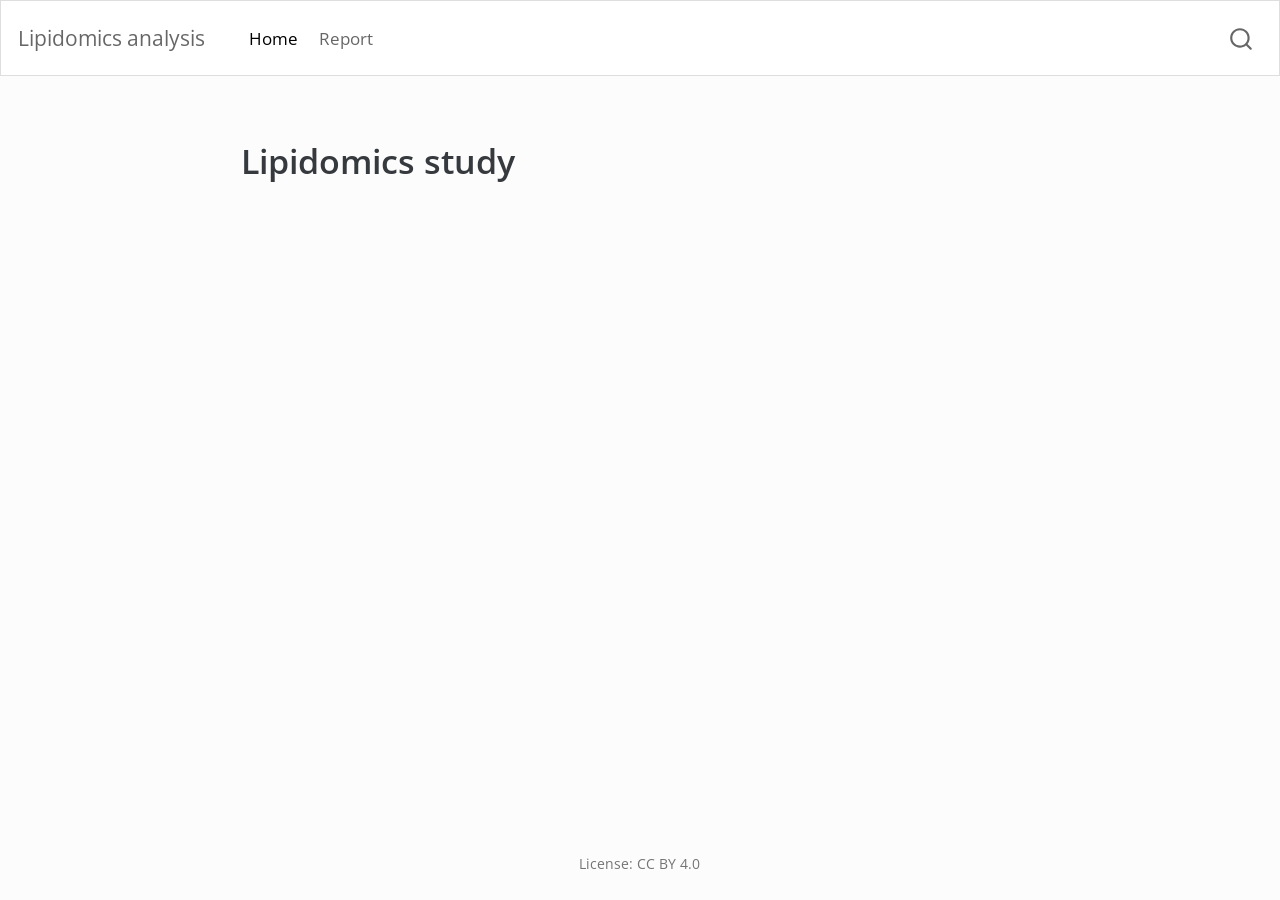
<file: index.html>
<!DOCTYPE html>
<html xmlns="http://www.w3.org/1999/xhtml" lang="en" xml:lang="en"><head>

<meta charset="utf-8">
<meta name="generator" content="quarto-1.3.450">

<meta name="viewport" content="width=device-width, initial-scale=1.0, user-scalable=yes">


<title>Lipidomics analysis</title>
<style>
code{white-space: pre-wrap;}
span.smallcaps{font-variant: small-caps;}
div.columns{display: flex; gap: min(4vw, 1.5em);}
div.column{flex: auto; overflow-x: auto;}
div.hanging-indent{margin-left: 1.5em; text-indent: -1.5em;}
ul.task-list{list-style: none;}
ul.task-list li input[type="checkbox"] {
  width: 0.8em;
  margin: 0 0.8em 0.2em -1em; /* quarto-specific, see https://github.com/quarto-dev/quarto-cli/issues/4556 */ 
  vertical-align: middle;
}
</style>


<script src="site_libs/quarto-nav/quarto-nav.js"></script>
<script src="site_libs/quarto-nav/headroom.min.js"></script>
<script src="site_libs/clipboard/clipboard.min.js"></script>
<script src="site_libs/quarto-search/autocomplete.umd.js"></script>
<script src="site_libs/quarto-search/fuse.min.js"></script>
<script src="site_libs/quarto-search/quarto-search.js"></script>
<meta name="quarto:offset" content="./">
<script src="site_libs/quarto-html/quarto.js"></script>
<script src="site_libs/quarto-html/popper.min.js"></script>
<script src="site_libs/quarto-html/tippy.umd.min.js"></script>
<script src="site_libs/quarto-html/anchor.min.js"></script>
<link href="site_libs/quarto-html/tippy.css" rel="stylesheet">
<link href="site_libs/quarto-html/quarto-syntax-highlighting.css" rel="stylesheet" id="quarto-text-highlighting-styles">
<script src="site_libs/bootstrap/bootstrap.min.js"></script>
<link href="site_libs/bootstrap/bootstrap-icons.css" rel="stylesheet">
<link href="site_libs/bootstrap/bootstrap.min.css" rel="stylesheet" id="quarto-bootstrap" data-mode="light">
<script id="quarto-search-options" type="application/json">{
  "location": "navbar",
  "copy-button": false,
  "collapse-after": 3,
  "panel-placement": "end",
  "type": "overlay",
  "limit": 20,
  "language": {
    "search-no-results-text": "No results",
    "search-matching-documents-text": "matching documents",
    "search-copy-link-title": "Copy link to search",
    "search-hide-matches-text": "Hide additional matches",
    "search-more-match-text": "more match in this document",
    "search-more-matches-text": "more matches in this document",
    "search-clear-button-title": "Clear",
    "search-detached-cancel-button-title": "Cancel",
    "search-submit-button-title": "Submit",
    "search-label": "Search"
  }
}</script>


</head>

<body class="nav-fixed fullcontent">

<div id="quarto-search-results"></div>
  <header id="quarto-header" class="headroom fixed-top">
    <nav class="navbar navbar-expand-lg navbar-dark ">
      <div class="navbar-container container-fluid">
      <div class="navbar-brand-container">
    <a class="navbar-brand" href="./index.html">
    <span class="navbar-title">Lipidomics analysis</span>
    </a>
  </div>
            <div id="quarto-search" class="" title="Search"></div>
          <button class="navbar-toggler" type="button" data-bs-toggle="collapse" data-bs-target="#navbarCollapse" aria-controls="navbarCollapse" aria-expanded="false" aria-label="Toggle navigation" onclick="if (window.quartoToggleHeadroom) { window.quartoToggleHeadroom(); }">
  <span class="navbar-toggler-icon"></span>
</button>
          <div class="collapse navbar-collapse" id="navbarCollapse">
            <ul class="navbar-nav navbar-nav-scroll me-auto">
  <li class="nav-item">
    <a class="nav-link active" href="./index.html" rel="" target="" aria-current="page">
 <span class="menu-text">Home</span></a>
  </li>  
  <li class="nav-item">
    <a class="nav-link" href="./doc/learning.html" rel="" target="">
 <span class="menu-text">Report</span></a>
  </li>  
</ul>
            <div class="quarto-navbar-tools ms-auto">
</div>
          </div> <!-- /navcollapse -->
      </div> <!-- /container-fluid -->
    </nav>
</header>
<!-- content -->
<div id="quarto-content" class="quarto-container page-columns page-rows-contents page-layout-article page-navbar">
<!-- sidebar -->
<!-- margin-sidebar -->
    
<!-- main -->
<main class="content" id="quarto-document-content">



<section id="lipidomics-study" class="level1">
<h1>Lipidomics study</h1>


</section>

</main> <!-- /main -->
<script id="quarto-html-after-body" type="application/javascript">
window.document.addEventListener("DOMContentLoaded", function (event) {
  const toggleBodyColorMode = (bsSheetEl) => {
    const mode = bsSheetEl.getAttribute("data-mode");
    const bodyEl = window.document.querySelector("body");
    if (mode === "dark") {
      bodyEl.classList.add("quarto-dark");
      bodyEl.classList.remove("quarto-light");
    } else {
      bodyEl.classList.add("quarto-light");
      bodyEl.classList.remove("quarto-dark");
    }
  }
  const toggleBodyColorPrimary = () => {
    const bsSheetEl = window.document.querySelector("link#quarto-bootstrap");
    if (bsSheetEl) {
      toggleBodyColorMode(bsSheetEl);
    }
  }
  toggleBodyColorPrimary();  
  const icon = "";
  const anchorJS = new window.AnchorJS();
  anchorJS.options = {
    placement: 'right',
    icon: icon
  };
  anchorJS.add('.anchored');
  const isCodeAnnotation = (el) => {
    for (const clz of el.classList) {
      if (clz.startsWith('code-annotation-')) {                     
        return true;
      }
    }
    return false;
  }
  const clipboard = new window.ClipboardJS('.code-copy-button', {
    text: function(trigger) {
      const codeEl = trigger.previousElementSibling.cloneNode(true);
      for (const childEl of codeEl.children) {
        if (isCodeAnnotation(childEl)) {
          childEl.remove();
        }
      }
      return codeEl.innerText;
    }
  });
  clipboard.on('success', function(e) {
    // button target
    const button = e.trigger;
    // don't keep focus
    button.blur();
    // flash "checked"
    button.classList.add('code-copy-button-checked');
    var currentTitle = button.getAttribute("title");
    button.setAttribute("title", "Copied!");
    let tooltip;
    if (window.bootstrap) {
      button.setAttribute("data-bs-toggle", "tooltip");
      button.setAttribute("data-bs-placement", "left");
      button.setAttribute("data-bs-title", "Copied!");
      tooltip = new bootstrap.Tooltip(button, 
        { trigger: "manual", 
          customClass: "code-copy-button-tooltip",
          offset: [0, -8]});
      tooltip.show();    
    }
    setTimeout(function() {
      if (tooltip) {
        tooltip.hide();
        button.removeAttribute("data-bs-title");
        button.removeAttribute("data-bs-toggle");
        button.removeAttribute("data-bs-placement");
      }
      button.setAttribute("title", currentTitle);
      button.classList.remove('code-copy-button-checked');
    }, 1000);
    // clear code selection
    e.clearSelection();
  });
  function tippyHover(el, contentFn) {
    const config = {
      allowHTML: true,
      content: contentFn,
      maxWidth: 500,
      delay: 100,
      arrow: false,
      appendTo: function(el) {
          return el.parentElement;
      },
      interactive: true,
      interactiveBorder: 10,
      theme: 'quarto',
      placement: 'bottom-start'
    };
    window.tippy(el, config); 
  }
  const noterefs = window.document.querySelectorAll('a[role="doc-noteref"]');
  for (var i=0; i<noterefs.length; i++) {
    const ref = noterefs[i];
    tippyHover(ref, function() {
      // use id or data attribute instead here
      let href = ref.getAttribute('data-footnote-href') || ref.getAttribute('href');
      try { href = new URL(href).hash; } catch {}
      const id = href.replace(/^#\/?/, "");
      const note = window.document.getElementById(id);
      return note.innerHTML;
    });
  }
      let selectedAnnoteEl;
      const selectorForAnnotation = ( cell, annotation) => {
        let cellAttr = 'data-code-cell="' + cell + '"';
        let lineAttr = 'data-code-annotation="' +  annotation + '"';
        const selector = 'span[' + cellAttr + '][' + lineAttr + ']';
        return selector;
      }
      const selectCodeLines = (annoteEl) => {
        const doc = window.document;
        const targetCell = annoteEl.getAttribute("data-target-cell");
        const targetAnnotation = annoteEl.getAttribute("data-target-annotation");
        const annoteSpan = window.document.querySelector(selectorForAnnotation(targetCell, targetAnnotation));
        const lines = annoteSpan.getAttribute("data-code-lines").split(",");
        const lineIds = lines.map((line) => {
          return targetCell + "-" + line;
        })
        let top = null;
        let height = null;
        let parent = null;
        if (lineIds.length > 0) {
            //compute the position of the single el (top and bottom and make a div)
            const el = window.document.getElementById(lineIds[0]);
            top = el.offsetTop;
            height = el.offsetHeight;
            parent = el.parentElement.parentElement;
          if (lineIds.length > 1) {
            const lastEl = window.document.getElementById(lineIds[lineIds.length - 1]);
            const bottom = lastEl.offsetTop + lastEl.offsetHeight;
            height = bottom - top;
          }
          if (top !== null && height !== null && parent !== null) {
            // cook up a div (if necessary) and position it 
            let div = window.document.getElementById("code-annotation-line-highlight");
            if (div === null) {
              div = window.document.createElement("div");
              div.setAttribute("id", "code-annotation-line-highlight");
              div.style.position = 'absolute';
              parent.appendChild(div);
            }
            div.style.top = top - 2 + "px";
            div.style.height = height + 4 + "px";
            let gutterDiv = window.document.getElementById("code-annotation-line-highlight-gutter");
            if (gutterDiv === null) {
              gutterDiv = window.document.createElement("div");
              gutterDiv.setAttribute("id", "code-annotation-line-highlight-gutter");
              gutterDiv.style.position = 'absolute';
              const codeCell = window.document.getElementById(targetCell);
              const gutter = codeCell.querySelector('.code-annotation-gutter');
              gutter.appendChild(gutterDiv);
            }
            gutterDiv.style.top = top - 2 + "px";
            gutterDiv.style.height = height + 4 + "px";
          }
          selectedAnnoteEl = annoteEl;
        }
      };
      const unselectCodeLines = () => {
        const elementsIds = ["code-annotation-line-highlight", "code-annotation-line-highlight-gutter"];
        elementsIds.forEach((elId) => {
          const div = window.document.getElementById(elId);
          if (div) {
            div.remove();
          }
        });
        selectedAnnoteEl = undefined;
      };
      // Attach click handler to the DT
      const annoteDls = window.document.querySelectorAll('dt[data-target-cell]');
      for (const annoteDlNode of annoteDls) {
        annoteDlNode.addEventListener('click', (event) => {
          const clickedEl = event.target;
          if (clickedEl !== selectedAnnoteEl) {
            unselectCodeLines();
            const activeEl = window.document.querySelector('dt[data-target-cell].code-annotation-active');
            if (activeEl) {
              activeEl.classList.remove('code-annotation-active');
            }
            selectCodeLines(clickedEl);
            clickedEl.classList.add('code-annotation-active');
          } else {
            // Unselect the line
            unselectCodeLines();
            clickedEl.classList.remove('code-annotation-active');
          }
        });
      }
  const findCites = (el) => {
    const parentEl = el.parentElement;
    if (parentEl) {
      const cites = parentEl.dataset.cites;
      if (cites) {
        return {
          el,
          cites: cites.split(' ')
        };
      } else {
        return findCites(el.parentElement)
      }
    } else {
      return undefined;
    }
  };
  var bibliorefs = window.document.querySelectorAll('a[role="doc-biblioref"]');
  for (var i=0; i<bibliorefs.length; i++) {
    const ref = bibliorefs[i];
    const citeInfo = findCites(ref);
    if (citeInfo) {
      tippyHover(citeInfo.el, function() {
        var popup = window.document.createElement('div');
        citeInfo.cites.forEach(function(cite) {
          var citeDiv = window.document.createElement('div');
          citeDiv.classList.add('hanging-indent');
          citeDiv.classList.add('csl-entry');
          var biblioDiv = window.document.getElementById('ref-' + cite);
          if (biblioDiv) {
            citeDiv.innerHTML = biblioDiv.innerHTML;
          }
          popup.appendChild(citeDiv);
        });
        return popup.innerHTML;
      });
    }
  }
});
</script>
</div> <!-- /content -->
<footer class="footer">
  <div class="nav-footer">
    <div class="nav-footer-left">
      &nbsp;
    </div>   
    <div class="nav-footer-center">
      <ul class="footer-items list-unstyled">
    <li class="nav-item">
 License: CC BY 4.0
  </li>  
</ul>
    </div>
    <div class="nav-footer-right">
      &nbsp;
    </div>
  </div>
</footer>



</body></html>
</file>
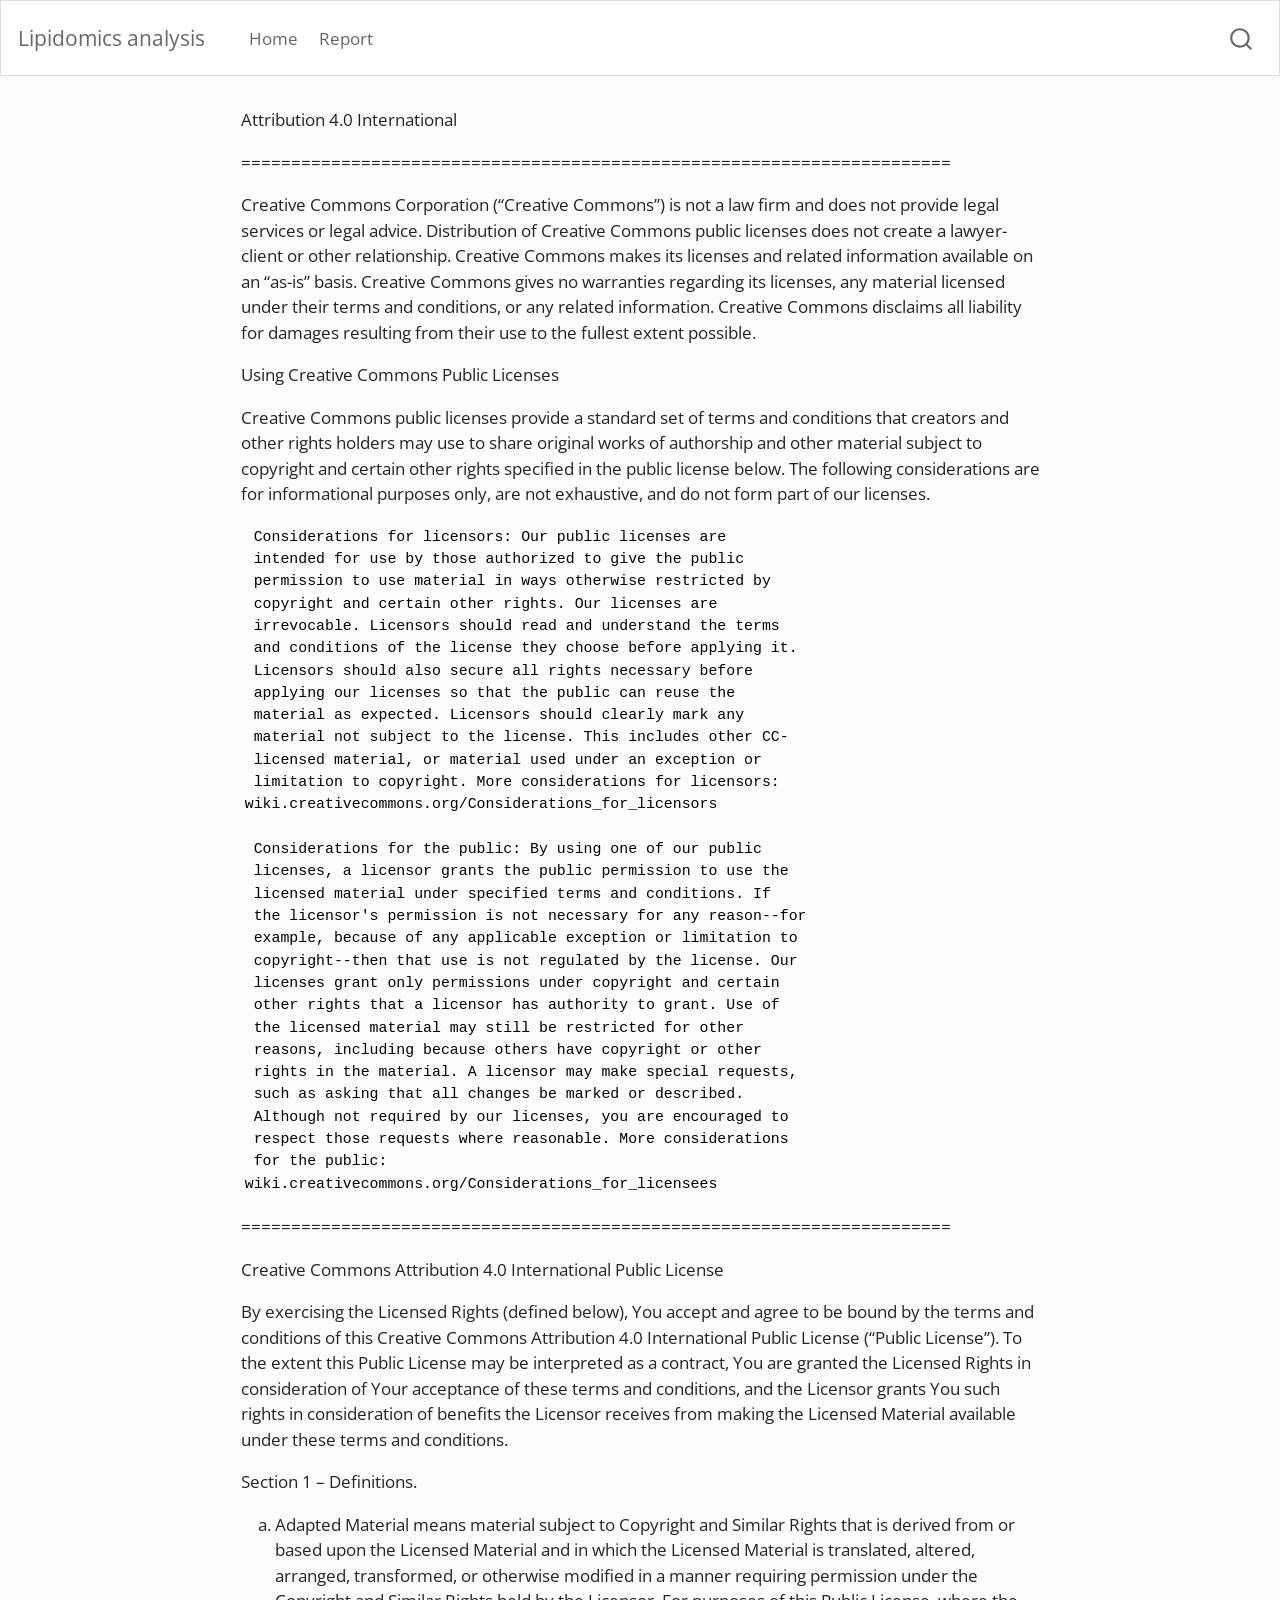
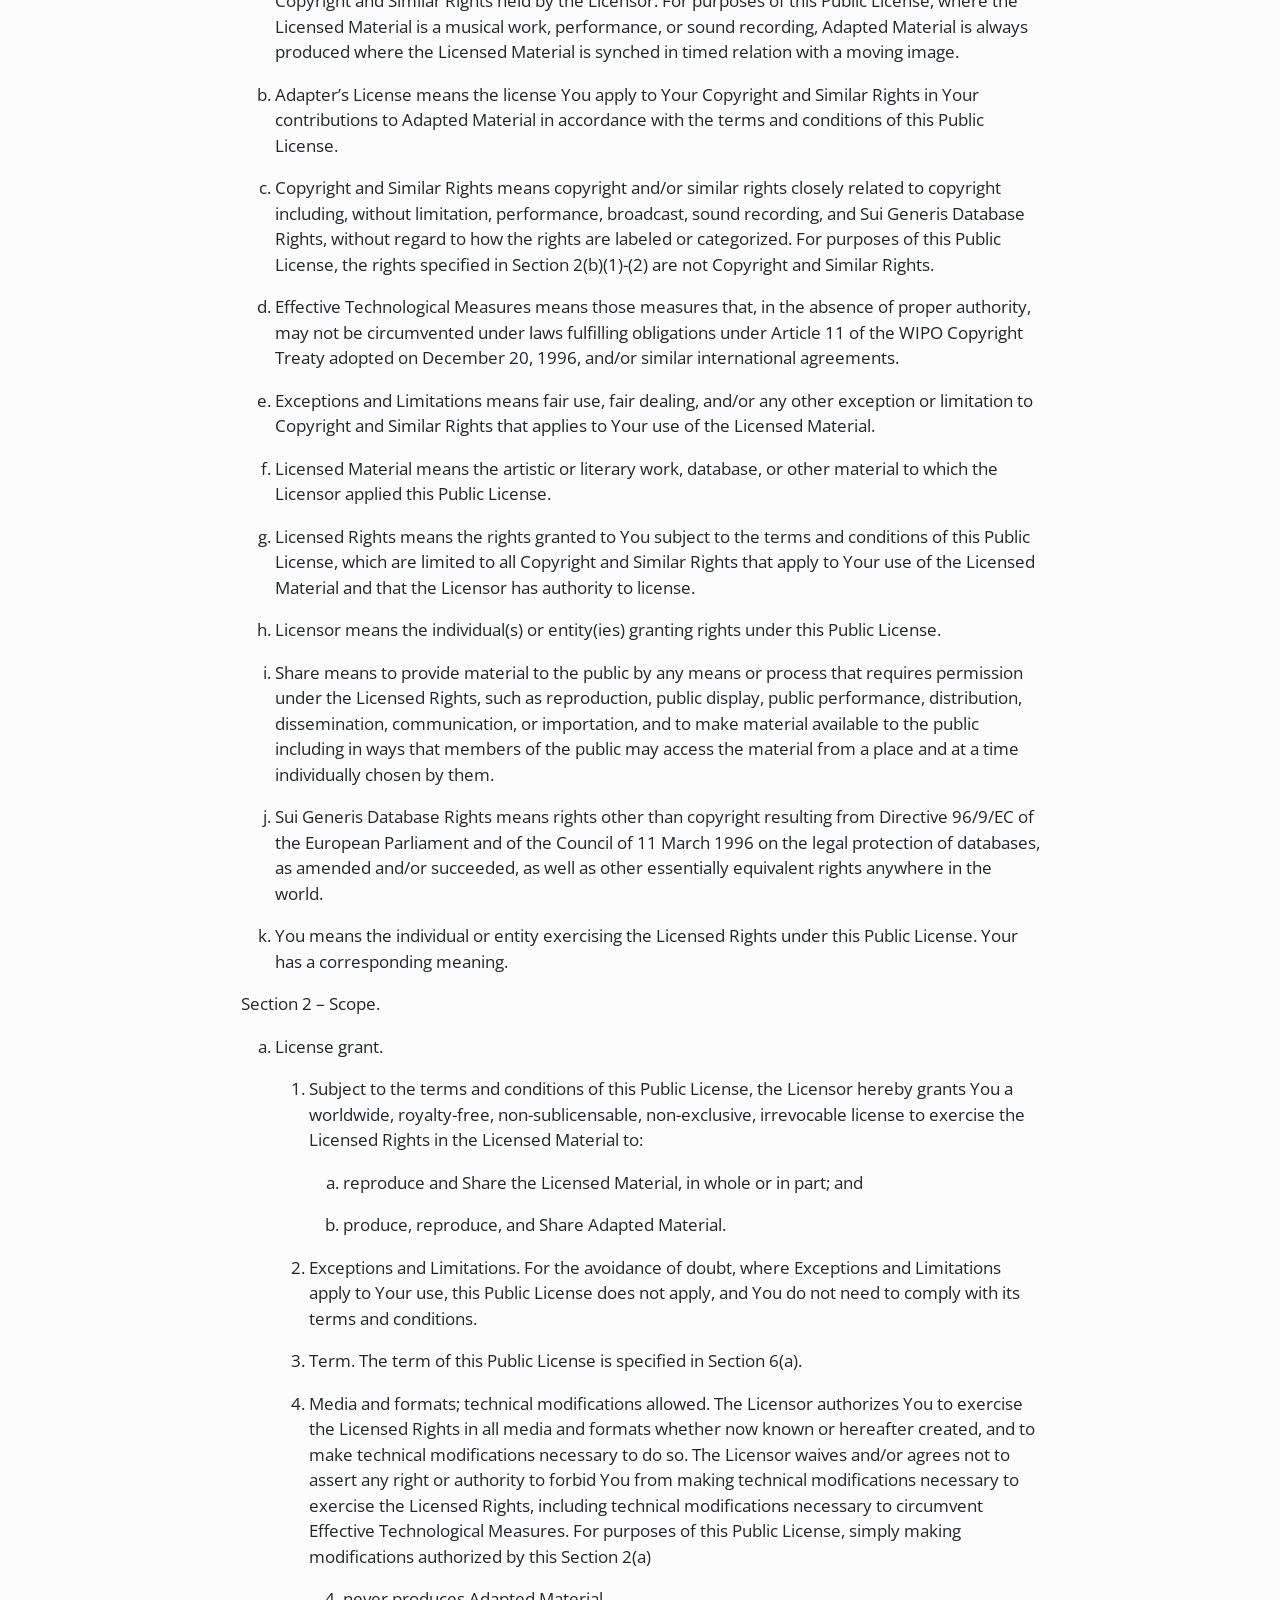
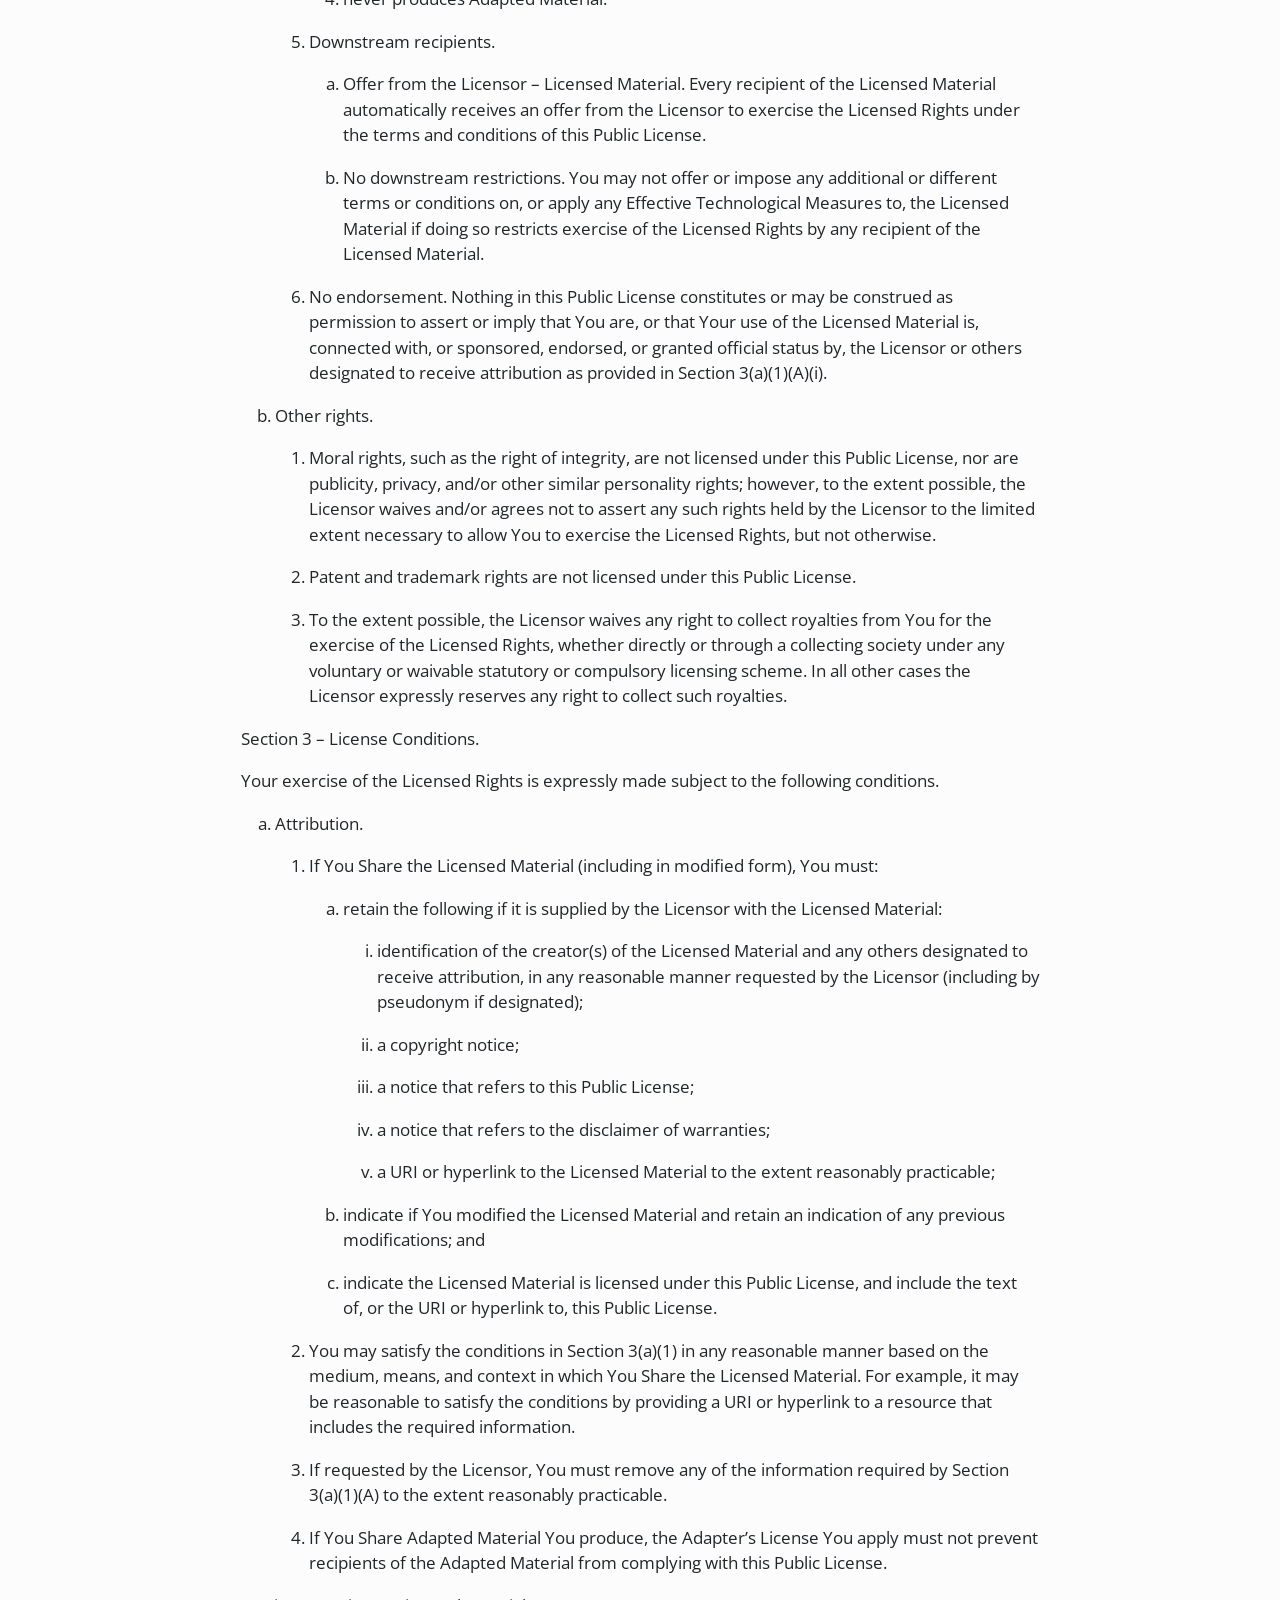
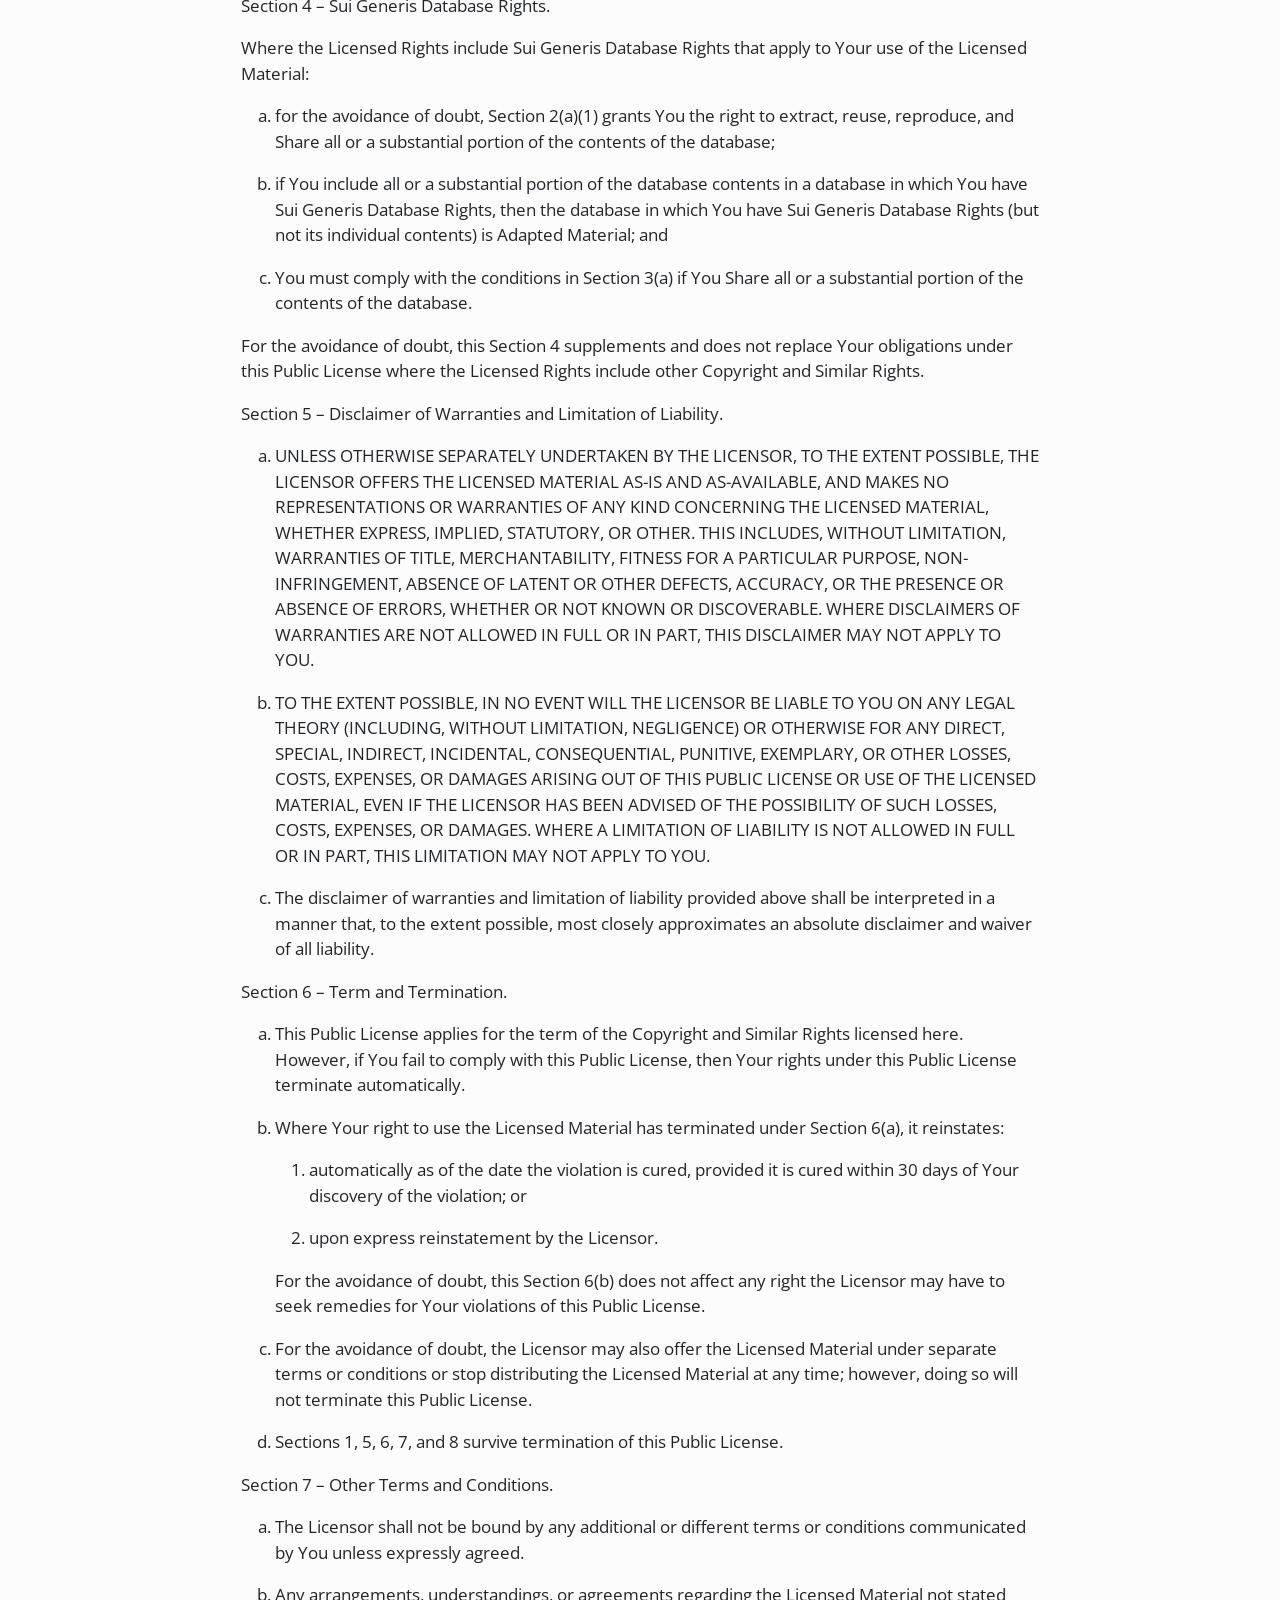
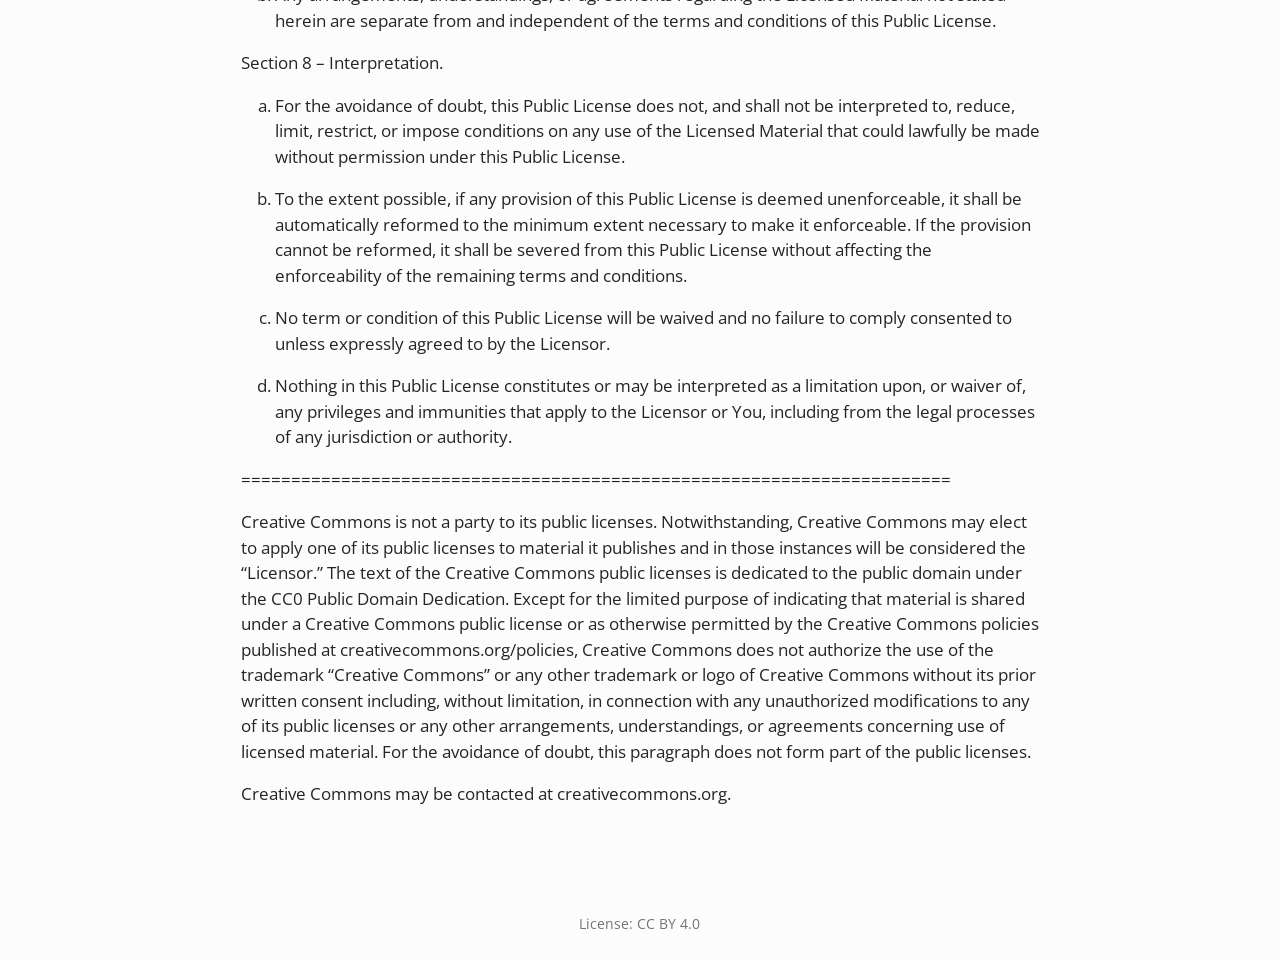
<file: LICENSE.html>
<!DOCTYPE html>
<html xmlns="http://www.w3.org/1999/xhtml" lang="en" xml:lang="en"><head>

<meta charset="utf-8">
<meta name="generator" content="quarto-1.3.450">

<meta name="viewport" content="width=device-width, initial-scale=1.0, user-scalable=yes">


<title>Lipidomics analysis – license</title>
<style>
code{white-space: pre-wrap;}
span.smallcaps{font-variant: small-caps;}
div.columns{display: flex; gap: min(4vw, 1.5em);}
div.column{flex: auto; overflow-x: auto;}
div.hanging-indent{margin-left: 1.5em; text-indent: -1.5em;}
ul.task-list{list-style: none;}
ul.task-list li input[type="checkbox"] {
  width: 0.8em;
  margin: 0 0.8em 0.2em -1em; /* quarto-specific, see https://github.com/quarto-dev/quarto-cli/issues/4556 */ 
  vertical-align: middle;
}
</style>


<script src="site_libs/quarto-nav/quarto-nav.js"></script>
<script src="site_libs/quarto-nav/headroom.min.js"></script>
<script src="site_libs/clipboard/clipboard.min.js"></script>
<script src="site_libs/quarto-search/autocomplete.umd.js"></script>
<script src="site_libs/quarto-search/fuse.min.js"></script>
<script src="site_libs/quarto-search/quarto-search.js"></script>
<meta name="quarto:offset" content="./">
<script src="site_libs/quarto-html/quarto.js"></script>
<script src="site_libs/quarto-html/popper.min.js"></script>
<script src="site_libs/quarto-html/tippy.umd.min.js"></script>
<script src="site_libs/quarto-html/anchor.min.js"></script>
<link href="site_libs/quarto-html/tippy.css" rel="stylesheet">
<link href="site_libs/quarto-html/quarto-syntax-highlighting.css" rel="stylesheet" id="quarto-text-highlighting-styles">
<script src="site_libs/bootstrap/bootstrap.min.js"></script>
<link href="site_libs/bootstrap/bootstrap-icons.css" rel="stylesheet">
<link href="site_libs/bootstrap/bootstrap.min.css" rel="stylesheet" id="quarto-bootstrap" data-mode="light">
<script id="quarto-search-options" type="application/json">{
  "location": "navbar",
  "copy-button": false,
  "collapse-after": 3,
  "panel-placement": "end",
  "type": "overlay",
  "limit": 20,
  "language": {
    "search-no-results-text": "No results",
    "search-matching-documents-text": "matching documents",
    "search-copy-link-title": "Copy link to search",
    "search-hide-matches-text": "Hide additional matches",
    "search-more-match-text": "more match in this document",
    "search-more-matches-text": "more matches in this document",
    "search-clear-button-title": "Clear",
    "search-detached-cancel-button-title": "Cancel",
    "search-submit-button-title": "Submit",
    "search-label": "Search"
  }
}</script>


</head>

<body class="nav-fixed fullcontent">

<div id="quarto-search-results"></div>
  <header id="quarto-header" class="headroom fixed-top">
    <nav class="navbar navbar-expand-lg navbar-dark ">
      <div class="navbar-container container-fluid">
      <div class="navbar-brand-container">
    <a class="navbar-brand" href="./index.html">
    <span class="navbar-title">Lipidomics analysis</span>
    </a>
  </div>
            <div id="quarto-search" class="" title="Search"></div>
          <button class="navbar-toggler" type="button" data-bs-toggle="collapse" data-bs-target="#navbarCollapse" aria-controls="navbarCollapse" aria-expanded="false" aria-label="Toggle navigation" onclick="if (window.quartoToggleHeadroom) { window.quartoToggleHeadroom(); }">
  <span class="navbar-toggler-icon"></span>
</button>
          <div class="collapse navbar-collapse" id="navbarCollapse">
            <ul class="navbar-nav navbar-nav-scroll me-auto">
  <li class="nav-item">
    <a class="nav-link" href="./index.html" rel="" target="">
 <span class="menu-text">Home</span></a>
  </li>  
  <li class="nav-item">
    <a class="nav-link" href="./doc/learning.html" rel="" target="">
 <span class="menu-text">Report</span></a>
  </li>  
</ul>
            <div class="quarto-navbar-tools ms-auto">
</div>
          </div> <!-- /navcollapse -->
      </div> <!-- /container-fluid -->
    </nav>
</header>
<!-- content -->
<div id="quarto-content" class="quarto-container page-columns page-rows-contents page-layout-article page-navbar">
<!-- sidebar -->
<!-- margin-sidebar -->
    
<!-- main -->
<main class="content" id="quarto-document-content">



<p>Attribution 4.0 International</p>
<p>=======================================================================</p>
<p>Creative Commons Corporation (“Creative Commons”) is not a law firm and does not provide legal services or legal advice. Distribution of Creative Commons public licenses does not create a lawyer-client or other relationship. Creative Commons makes its licenses and related information available on an “as-is” basis. Creative Commons gives no warranties regarding its licenses, any material licensed under their terms and conditions, or any related information. Creative Commons disclaims all liability for damages resulting from their use to the fullest extent possible.</p>
<p>Using Creative Commons Public Licenses</p>
<p>Creative Commons public licenses provide a standard set of terms and conditions that creators and other rights holders may use to share original works of authorship and other material subject to copyright and certain other rights specified in the public license below. The following considerations are for informational purposes only, are not exhaustive, and do not form part of our licenses.</p>
<pre><code> Considerations for licensors: Our public licenses are
 intended for use by those authorized to give the public
 permission to use material in ways otherwise restricted by
 copyright and certain other rights. Our licenses are
 irrevocable. Licensors should read and understand the terms
 and conditions of the license they choose before applying it.
 Licensors should also secure all rights necessary before
 applying our licenses so that the public can reuse the
 material as expected. Licensors should clearly mark any
 material not subject to the license. This includes other CC-
 licensed material, or material used under an exception or
 limitation to copyright. More considerations for licensors:
wiki.creativecommons.org/Considerations_for_licensors

 Considerations for the public: By using one of our public
 licenses, a licensor grants the public permission to use the
 licensed material under specified terms and conditions. If
 the licensor's permission is not necessary for any reason--for
 example, because of any applicable exception or limitation to
 copyright--then that use is not regulated by the license. Our
 licenses grant only permissions under copyright and certain
 other rights that a licensor has authority to grant. Use of
 the licensed material may still be restricted for other
 reasons, including because others have copyright or other
 rights in the material. A licensor may make special requests,
 such as asking that all changes be marked or described.
 Although not required by our licenses, you are encouraged to
 respect those requests where reasonable. More considerations
 for the public: 
wiki.creativecommons.org/Considerations_for_licensees</code></pre>
<p>=======================================================================</p>
<p>Creative Commons Attribution 4.0 International Public License</p>
<p>By exercising the Licensed Rights (defined below), You accept and agree to be bound by the terms and conditions of this Creative Commons Attribution 4.0 International Public License (“Public License”). To the extent this Public License may be interpreted as a contract, You are granted the Licensed Rights in consideration of Your acceptance of these terms and conditions, and the Licensor grants You such rights in consideration of benefits the Licensor receives from making the Licensed Material available under these terms and conditions.</p>
<p>Section 1 – Definitions.</p>
<ol type="a">
<li><p>Adapted Material means material subject to Copyright and Similar Rights that is derived from or based upon the Licensed Material and in which the Licensed Material is translated, altered, arranged, transformed, or otherwise modified in a manner requiring permission under the Copyright and Similar Rights held by the Licensor. For purposes of this Public License, where the Licensed Material is a musical work, performance, or sound recording, Adapted Material is always produced where the Licensed Material is synched in timed relation with a moving image.</p></li>
<li><p>Adapter’s License means the license You apply to Your Copyright and Similar Rights in Your contributions to Adapted Material in accordance with the terms and conditions of this Public License.</p></li>
<li><p>Copyright and Similar Rights means copyright and/or similar rights closely related to copyright including, without limitation, performance, broadcast, sound recording, and Sui Generis Database Rights, without regard to how the rights are labeled or categorized. For purposes of this Public License, the rights specified in Section 2(b)(1)-(2) are not Copyright and Similar Rights.</p></li>
<li><p>Effective Technological Measures means those measures that, in the absence of proper authority, may not be circumvented under laws fulfilling obligations under Article 11 of the WIPO Copyright Treaty adopted on December 20, 1996, and/or similar international agreements.</p></li>
<li><p>Exceptions and Limitations means fair use, fair dealing, and/or any other exception or limitation to Copyright and Similar Rights that applies to Your use of the Licensed Material.</p></li>
<li><p>Licensed Material means the artistic or literary work, database, or other material to which the Licensor applied this Public License.</p></li>
<li><p>Licensed Rights means the rights granted to You subject to the terms and conditions of this Public License, which are limited to all Copyright and Similar Rights that apply to Your use of the Licensed Material and that the Licensor has authority to license.</p></li>
<li><p>Licensor means the individual(s) or entity(ies) granting rights under this Public License.</p></li>
<li><p>Share means to provide material to the public by any means or process that requires permission under the Licensed Rights, such as reproduction, public display, public performance, distribution, dissemination, communication, or importation, and to make material available to the public including in ways that members of the public may access the material from a place and at a time individually chosen by them.</p></li>
<li><p>Sui Generis Database Rights means rights other than copyright resulting from Directive 96/9/EC of the European Parliament and of the Council of 11 March 1996 on the legal protection of databases, as amended and/or succeeded, as well as other essentially equivalent rights anywhere in the world.</p></li>
<li><p>You means the individual or entity exercising the Licensed Rights under this Public License. Your has a corresponding meaning.</p></li>
</ol>
<p>Section 2 – Scope.</p>
<ol type="a">
<li><p>License grant.</p>
<ol type="1">
<li><p>Subject to the terms and conditions of this Public License, the Licensor hereby grants You a worldwide, royalty-free, non-sublicensable, non-exclusive, irrevocable license to exercise the Licensed Rights in the Licensed Material to:</p>
<ol type="a">
<li><p>reproduce and Share the Licensed Material, in whole or in part; and</p></li>
<li><p>produce, reproduce, and Share Adapted Material.</p></li>
</ol></li>
<li><p>Exceptions and Limitations. For the avoidance of doubt, where Exceptions and Limitations apply to Your use, this Public License does not apply, and You do not need to comply with its terms and conditions.</p></li>
<li><p>Term. The term of this Public License is specified in Section 6(a).</p></li>
<li><p>Media and formats; technical modifications allowed. The Licensor authorizes You to exercise the Licensed Rights in all media and formats whether now known or hereafter created, and to make technical modifications necessary to do so. The Licensor waives and/or agrees not to assert any right or authority to forbid You from making technical modifications necessary to exercise the Licensed Rights, including technical modifications necessary to circumvent Effective Technological Measures. For purposes of this Public License, simply making modifications authorized by this Section 2(a)</p>
<ol start="4" type="1">
<li>never produces Adapted Material.</li>
</ol></li>
<li><p>Downstream recipients.</p>
<ol type="a">
<li><p>Offer from the Licensor – Licensed Material. Every recipient of the Licensed Material automatically receives an offer from the Licensor to exercise the Licensed Rights under the terms and conditions of this Public License.</p></li>
<li><p>No downstream restrictions. You may not offer or impose any additional or different terms or conditions on, or apply any Effective Technological Measures to, the Licensed Material if doing so restricts exercise of the Licensed Rights by any recipient of the Licensed Material.</p></li>
</ol></li>
<li><p>No endorsement. Nothing in this Public License constitutes or may be construed as permission to assert or imply that You are, or that Your use of the Licensed Material is, connected with, or sponsored, endorsed, or granted official status by, the Licensor or others designated to receive attribution as provided in Section 3(a)(1)(A)(i).</p></li>
</ol></li>
<li><p>Other rights.</p>
<ol type="1">
<li><p>Moral rights, such as the right of integrity, are not licensed under this Public License, nor are publicity, privacy, and/or other similar personality rights; however, to the extent possible, the Licensor waives and/or agrees not to assert any such rights held by the Licensor to the limited extent necessary to allow You to exercise the Licensed Rights, but not otherwise.</p></li>
<li><p>Patent and trademark rights are not licensed under this Public License.</p></li>
<li><p>To the extent possible, the Licensor waives any right to collect royalties from You for the exercise of the Licensed Rights, whether directly or through a collecting society under any voluntary or waivable statutory or compulsory licensing scheme. In all other cases the Licensor expressly reserves any right to collect such royalties.</p></li>
</ol></li>
</ol>
<p>Section 3 – License Conditions.</p>
<p>Your exercise of the Licensed Rights is expressly made subject to the following conditions.</p>
<ol type="a">
<li><p>Attribution.</p>
<ol type="1">
<li><p>If You Share the Licensed Material (including in modified form), You must:</p>
<ol type="a">
<li><p>retain the following if it is supplied by the Licensor with the Licensed Material:</p>
<ol type="i">
<li><p>identification of the creator(s) of the Licensed Material and any others designated to receive attribution, in any reasonable manner requested by the Licensor (including by pseudonym if designated);</p></li>
<li><p>a copyright notice;</p></li>
<li><p>a notice that refers to this Public License;</p></li>
<li><p>a notice that refers to the disclaimer of warranties;</p></li>
<li><p>a URI or hyperlink to the Licensed Material to the extent reasonably practicable;</p></li>
</ol></li>
<li><p>indicate if You modified the Licensed Material and retain an indication of any previous modifications; and</p></li>
<li><p>indicate the Licensed Material is licensed under this Public License, and include the text of, or the URI or hyperlink to, this Public License.</p></li>
</ol></li>
<li><p>You may satisfy the conditions in Section 3(a)(1) in any reasonable manner based on the medium, means, and context in which You Share the Licensed Material. For example, it may be reasonable to satisfy the conditions by providing a URI or hyperlink to a resource that includes the required information.</p></li>
<li><p>If requested by the Licensor, You must remove any of the information required by Section 3(a)(1)(A) to the extent reasonably practicable.</p></li>
<li><p>If You Share Adapted Material You produce, the Adapter’s License You apply must not prevent recipients of the Adapted Material from complying with this Public License.</p></li>
</ol></li>
</ol>
<p>Section 4 – Sui Generis Database Rights.</p>
<p>Where the Licensed Rights include Sui Generis Database Rights that apply to Your use of the Licensed Material:</p>
<ol type="a">
<li><p>for the avoidance of doubt, Section 2(a)(1) grants You the right to extract, reuse, reproduce, and Share all or a substantial portion of the contents of the database;</p></li>
<li><p>if You include all or a substantial portion of the database contents in a database in which You have Sui Generis Database Rights, then the database in which You have Sui Generis Database Rights (but not its individual contents) is Adapted Material; and</p></li>
<li><p>You must comply with the conditions in Section 3(a) if You Share all or a substantial portion of the contents of the database.</p></li>
</ol>
<p>For the avoidance of doubt, this Section 4 supplements and does not replace Your obligations under this Public License where the Licensed Rights include other Copyright and Similar Rights.</p>
<p>Section 5 – Disclaimer of Warranties and Limitation of Liability.</p>
<ol type="a">
<li><p>UNLESS OTHERWISE SEPARATELY UNDERTAKEN BY THE LICENSOR, TO THE EXTENT POSSIBLE, THE LICENSOR OFFERS THE LICENSED MATERIAL AS-IS AND AS-AVAILABLE, AND MAKES NO REPRESENTATIONS OR WARRANTIES OF ANY KIND CONCERNING THE LICENSED MATERIAL, WHETHER EXPRESS, IMPLIED, STATUTORY, OR OTHER. THIS INCLUDES, WITHOUT LIMITATION, WARRANTIES OF TITLE, MERCHANTABILITY, FITNESS FOR A PARTICULAR PURPOSE, NON-INFRINGEMENT, ABSENCE OF LATENT OR OTHER DEFECTS, ACCURACY, OR THE PRESENCE OR ABSENCE OF ERRORS, WHETHER OR NOT KNOWN OR DISCOVERABLE. WHERE DISCLAIMERS OF WARRANTIES ARE NOT ALLOWED IN FULL OR IN PART, THIS DISCLAIMER MAY NOT APPLY TO YOU.</p></li>
<li><p>TO THE EXTENT POSSIBLE, IN NO EVENT WILL THE LICENSOR BE LIABLE TO YOU ON ANY LEGAL THEORY (INCLUDING, WITHOUT LIMITATION, NEGLIGENCE) OR OTHERWISE FOR ANY DIRECT, SPECIAL, INDIRECT, INCIDENTAL, CONSEQUENTIAL, PUNITIVE, EXEMPLARY, OR OTHER LOSSES, COSTS, EXPENSES, OR DAMAGES ARISING OUT OF THIS PUBLIC LICENSE OR USE OF THE LICENSED MATERIAL, EVEN IF THE LICENSOR HAS BEEN ADVISED OF THE POSSIBILITY OF SUCH LOSSES, COSTS, EXPENSES, OR DAMAGES. WHERE A LIMITATION OF LIABILITY IS NOT ALLOWED IN FULL OR IN PART, THIS LIMITATION MAY NOT APPLY TO YOU.</p></li>
<li><p>The disclaimer of warranties and limitation of liability provided above shall be interpreted in a manner that, to the extent possible, most closely approximates an absolute disclaimer and waiver of all liability.</p></li>
</ol>
<p>Section 6 – Term and Termination.</p>
<ol type="a">
<li><p>This Public License applies for the term of the Copyright and Similar Rights licensed here. However, if You fail to comply with this Public License, then Your rights under this Public License terminate automatically.</p></li>
<li><p>Where Your right to use the Licensed Material has terminated under Section 6(a), it reinstates:</p>
<ol type="1">
<li><p>automatically as of the date the violation is cured, provided it is cured within 30 days of Your discovery of the violation; or</p></li>
<li><p>upon express reinstatement by the Licensor.</p></li>
</ol>
<p>For the avoidance of doubt, this Section 6(b) does not affect any right the Licensor may have to seek remedies for Your violations of this Public License.</p></li>
<li><p>For the avoidance of doubt, the Licensor may also offer the Licensed Material under separate terms or conditions or stop distributing the Licensed Material at any time; however, doing so will not terminate this Public License.</p></li>
<li><p>Sections 1, 5, 6, 7, and 8 survive termination of this Public License.</p></li>
</ol>
<p>Section 7 – Other Terms and Conditions.</p>
<ol type="a">
<li><p>The Licensor shall not be bound by any additional or different terms or conditions communicated by You unless expressly agreed.</p></li>
<li><p>Any arrangements, understandings, or agreements regarding the Licensed Material not stated herein are separate from and independent of the terms and conditions of this Public License.</p></li>
</ol>
<p>Section 8 – Interpretation.</p>
<ol type="a">
<li><p>For the avoidance of doubt, this Public License does not, and shall not be interpreted to, reduce, limit, restrict, or impose conditions on any use of the Licensed Material that could lawfully be made without permission under this Public License.</p></li>
<li><p>To the extent possible, if any provision of this Public License is deemed unenforceable, it shall be automatically reformed to the minimum extent necessary to make it enforceable. If the provision cannot be reformed, it shall be severed from this Public License without affecting the enforceability of the remaining terms and conditions.</p></li>
<li><p>No term or condition of this Public License will be waived and no failure to comply consented to unless expressly agreed to by the Licensor.</p></li>
<li><p>Nothing in this Public License constitutes or may be interpreted as a limitation upon, or waiver of, any privileges and immunities that apply to the Licensor or You, including from the legal processes of any jurisdiction or authority.</p></li>
</ol>
<p>=======================================================================</p>
<p>Creative Commons is not a party to its public licenses. Notwithstanding, Creative Commons may elect to apply one of its public licenses to material it publishes and in those instances will be considered the “Licensor.” The text of the Creative Commons public licenses is dedicated to the public domain under the CC0 Public Domain Dedication. Except for the limited purpose of indicating that material is shared under a Creative Commons public license or as otherwise permitted by the Creative Commons policies published at creativecommons.org/policies, Creative Commons does not authorize the use of the trademark “Creative Commons” or any other trademark or logo of Creative Commons without its prior written consent including, without limitation, in connection with any unauthorized modifications to any of its public licenses or any other arrangements, understandings, or agreements concerning use of licensed material. For the avoidance of doubt, this paragraph does not form part of the public licenses.</p>
<p>Creative Commons may be contacted at creativecommons.org.</p>



</main> <!-- /main -->
<script id="quarto-html-after-body" type="application/javascript">
window.document.addEventListener("DOMContentLoaded", function (event) {
  const toggleBodyColorMode = (bsSheetEl) => {
    const mode = bsSheetEl.getAttribute("data-mode");
    const bodyEl = window.document.querySelector("body");
    if (mode === "dark") {
      bodyEl.classList.add("quarto-dark");
      bodyEl.classList.remove("quarto-light");
    } else {
      bodyEl.classList.add("quarto-light");
      bodyEl.classList.remove("quarto-dark");
    }
  }
  const toggleBodyColorPrimary = () => {
    const bsSheetEl = window.document.querySelector("link#quarto-bootstrap");
    if (bsSheetEl) {
      toggleBodyColorMode(bsSheetEl);
    }
  }
  toggleBodyColorPrimary();  
  const icon = "";
  const anchorJS = new window.AnchorJS();
  anchorJS.options = {
    placement: 'right',
    icon: icon
  };
  anchorJS.add('.anchored');
  const isCodeAnnotation = (el) => {
    for (const clz of el.classList) {
      if (clz.startsWith('code-annotation-')) {                     
        return true;
      }
    }
    return false;
  }
  const clipboard = new window.ClipboardJS('.code-copy-button', {
    text: function(trigger) {
      const codeEl = trigger.previousElementSibling.cloneNode(true);
      for (const childEl of codeEl.children) {
        if (isCodeAnnotation(childEl)) {
          childEl.remove();
        }
      }
      return codeEl.innerText;
    }
  });
  clipboard.on('success', function(e) {
    // button target
    const button = e.trigger;
    // don't keep focus
    button.blur();
    // flash "checked"
    button.classList.add('code-copy-button-checked');
    var currentTitle = button.getAttribute("title");
    button.setAttribute("title", "Copied!");
    let tooltip;
    if (window.bootstrap) {
      button.setAttribute("data-bs-toggle", "tooltip");
      button.setAttribute("data-bs-placement", "left");
      button.setAttribute("data-bs-title", "Copied!");
      tooltip = new bootstrap.Tooltip(button, 
        { trigger: "manual", 
          customClass: "code-copy-button-tooltip",
          offset: [0, -8]});
      tooltip.show();    
    }
    setTimeout(function() {
      if (tooltip) {
        tooltip.hide();
        button.removeAttribute("data-bs-title");
        button.removeAttribute("data-bs-toggle");
        button.removeAttribute("data-bs-placement");
      }
      button.setAttribute("title", currentTitle);
      button.classList.remove('code-copy-button-checked');
    }, 1000);
    // clear code selection
    e.clearSelection();
  });
  function tippyHover(el, contentFn) {
    const config = {
      allowHTML: true,
      content: contentFn,
      maxWidth: 500,
      delay: 100,
      arrow: false,
      appendTo: function(el) {
          return el.parentElement;
      },
      interactive: true,
      interactiveBorder: 10,
      theme: 'quarto',
      placement: 'bottom-start'
    };
    window.tippy(el, config); 
  }
  const noterefs = window.document.querySelectorAll('a[role="doc-noteref"]');
  for (var i=0; i<noterefs.length; i++) {
    const ref = noterefs[i];
    tippyHover(ref, function() {
      // use id or data attribute instead here
      let href = ref.getAttribute('data-footnote-href') || ref.getAttribute('href');
      try { href = new URL(href).hash; } catch {}
      const id = href.replace(/^#\/?/, "");
      const note = window.document.getElementById(id);
      return note.innerHTML;
    });
  }
      let selectedAnnoteEl;
      const selectorForAnnotation = ( cell, annotation) => {
        let cellAttr = 'data-code-cell="' + cell + '"';
        let lineAttr = 'data-code-annotation="' +  annotation + '"';
        const selector = 'span[' + cellAttr + '][' + lineAttr + ']';
        return selector;
      }
      const selectCodeLines = (annoteEl) => {
        const doc = window.document;
        const targetCell = annoteEl.getAttribute("data-target-cell");
        const targetAnnotation = annoteEl.getAttribute("data-target-annotation");
        const annoteSpan = window.document.querySelector(selectorForAnnotation(targetCell, targetAnnotation));
        const lines = annoteSpan.getAttribute("data-code-lines").split(",");
        const lineIds = lines.map((line) => {
          return targetCell + "-" + line;
        })
        let top = null;
        let height = null;
        let parent = null;
        if (lineIds.length > 0) {
            //compute the position of the single el (top and bottom and make a div)
            const el = window.document.getElementById(lineIds[0]);
            top = el.offsetTop;
            height = el.offsetHeight;
            parent = el.parentElement.parentElement;
          if (lineIds.length > 1) {
            const lastEl = window.document.getElementById(lineIds[lineIds.length - 1]);
            const bottom = lastEl.offsetTop + lastEl.offsetHeight;
            height = bottom - top;
          }
          if (top !== null && height !== null && parent !== null) {
            // cook up a div (if necessary) and position it 
            let div = window.document.getElementById("code-annotation-line-highlight");
            if (div === null) {
              div = window.document.createElement("div");
              div.setAttribute("id", "code-annotation-line-highlight");
              div.style.position = 'absolute';
              parent.appendChild(div);
            }
            div.style.top = top - 2 + "px";
            div.style.height = height + 4 + "px";
            let gutterDiv = window.document.getElementById("code-annotation-line-highlight-gutter");
            if (gutterDiv === null) {
              gutterDiv = window.document.createElement("div");
              gutterDiv.setAttribute("id", "code-annotation-line-highlight-gutter");
              gutterDiv.style.position = 'absolute';
              const codeCell = window.document.getElementById(targetCell);
              const gutter = codeCell.querySelector('.code-annotation-gutter');
              gutter.appendChild(gutterDiv);
            }
            gutterDiv.style.top = top - 2 + "px";
            gutterDiv.style.height = height + 4 + "px";
          }
          selectedAnnoteEl = annoteEl;
        }
      };
      const unselectCodeLines = () => {
        const elementsIds = ["code-annotation-line-highlight", "code-annotation-line-highlight-gutter"];
        elementsIds.forEach((elId) => {
          const div = window.document.getElementById(elId);
          if (div) {
            div.remove();
          }
        });
        selectedAnnoteEl = undefined;
      };
      // Attach click handler to the DT
      const annoteDls = window.document.querySelectorAll('dt[data-target-cell]');
      for (const annoteDlNode of annoteDls) {
        annoteDlNode.addEventListener('click', (event) => {
          const clickedEl = event.target;
          if (clickedEl !== selectedAnnoteEl) {
            unselectCodeLines();
            const activeEl = window.document.querySelector('dt[data-target-cell].code-annotation-active');
            if (activeEl) {
              activeEl.classList.remove('code-annotation-active');
            }
            selectCodeLines(clickedEl);
            clickedEl.classList.add('code-annotation-active');
          } else {
            // Unselect the line
            unselectCodeLines();
            clickedEl.classList.remove('code-annotation-active');
          }
        });
      }
  const findCites = (el) => {
    const parentEl = el.parentElement;
    if (parentEl) {
      const cites = parentEl.dataset.cites;
      if (cites) {
        return {
          el,
          cites: cites.split(' ')
        };
      } else {
        return findCites(el.parentElement)
      }
    } else {
      return undefined;
    }
  };
  var bibliorefs = window.document.querySelectorAll('a[role="doc-biblioref"]');
  for (var i=0; i<bibliorefs.length; i++) {
    const ref = bibliorefs[i];
    const citeInfo = findCites(ref);
    if (citeInfo) {
      tippyHover(citeInfo.el, function() {
        var popup = window.document.createElement('div');
        citeInfo.cites.forEach(function(cite) {
          var citeDiv = window.document.createElement('div');
          citeDiv.classList.add('hanging-indent');
          citeDiv.classList.add('csl-entry');
          var biblioDiv = window.document.getElementById('ref-' + cite);
          if (biblioDiv) {
            citeDiv.innerHTML = biblioDiv.innerHTML;
          }
          popup.appendChild(citeDiv);
        });
        return popup.innerHTML;
      });
    }
  }
});
</script>
</div> <!-- /content -->
<footer class="footer">
  <div class="nav-footer">
    <div class="nav-footer-left">
      &nbsp;
    </div>   
    <div class="nav-footer-center">
      <ul class="footer-items list-unstyled">
    <li class="nav-item">
 License: CC BY 4.0
  </li>  
</ul>
    </div>
    <div class="nav-footer-right">
      &nbsp;
    </div>
  </div>
</footer>



</body></html>
</file>
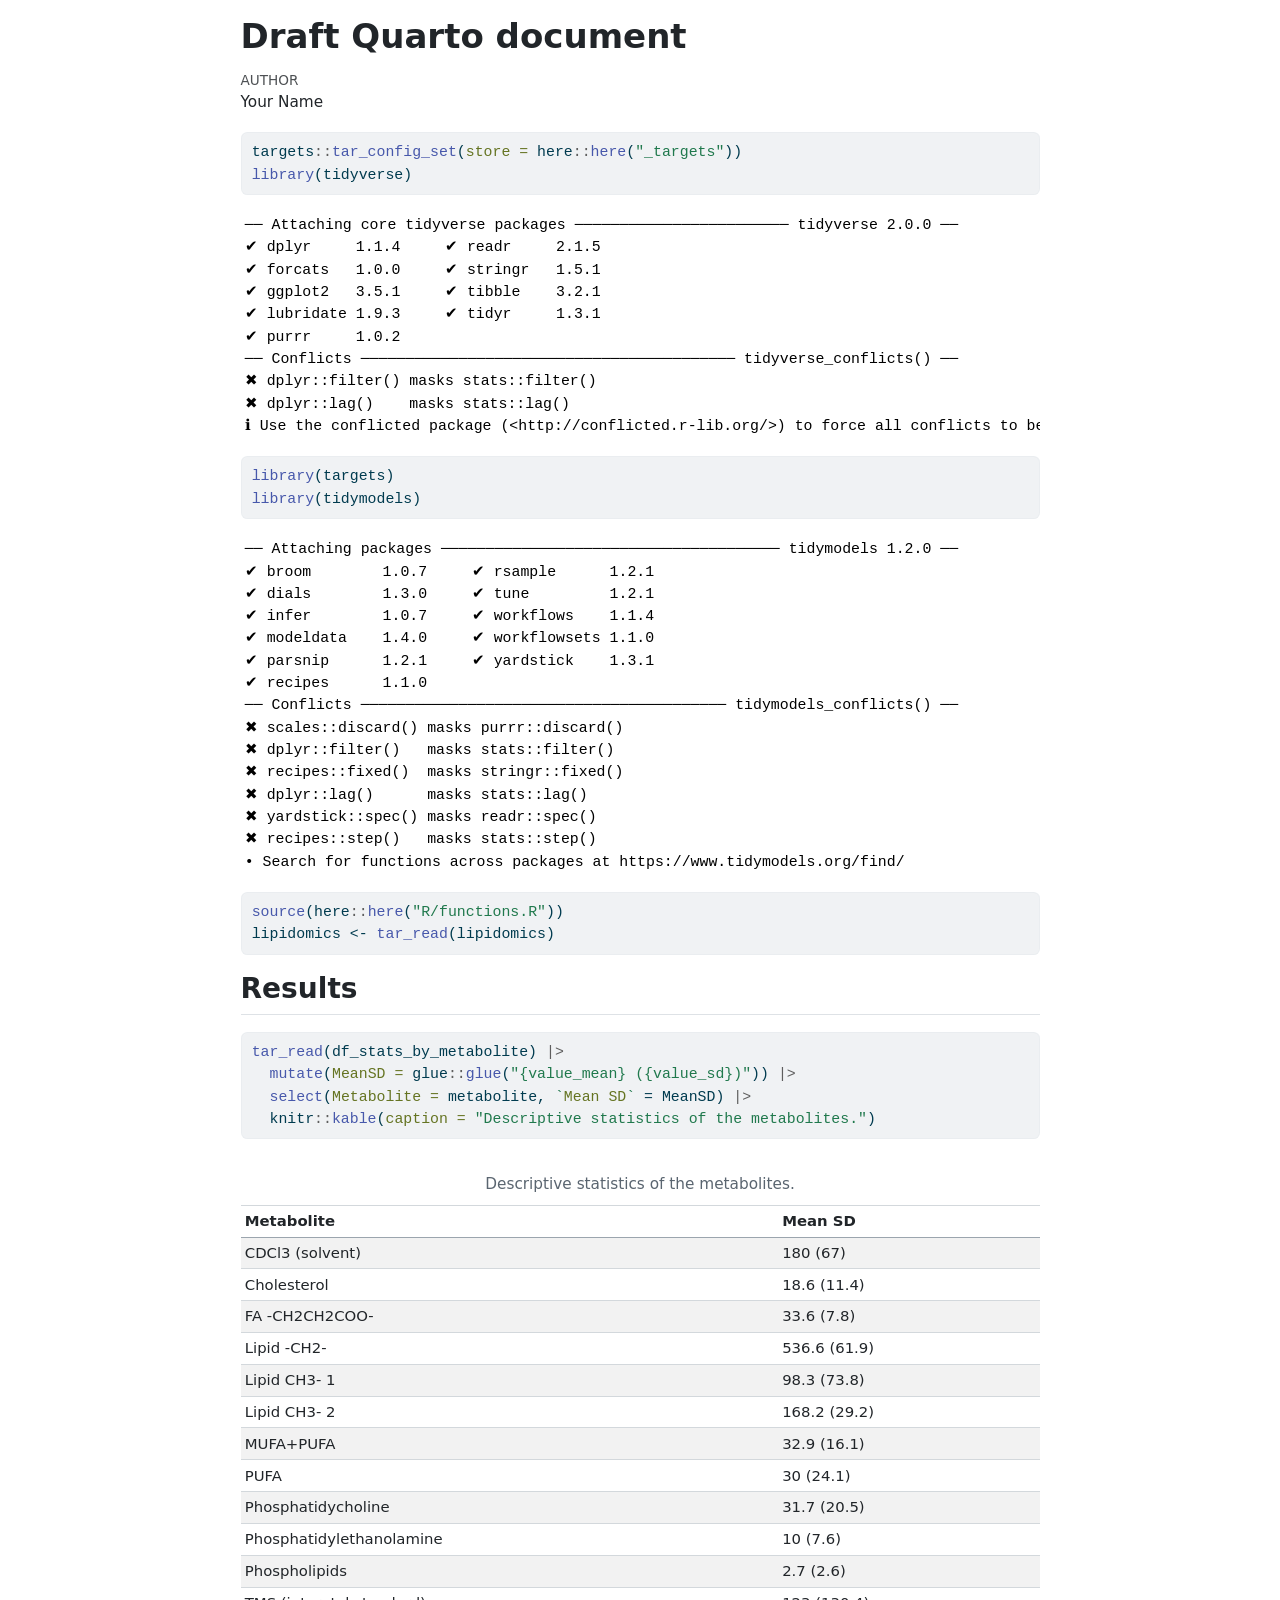
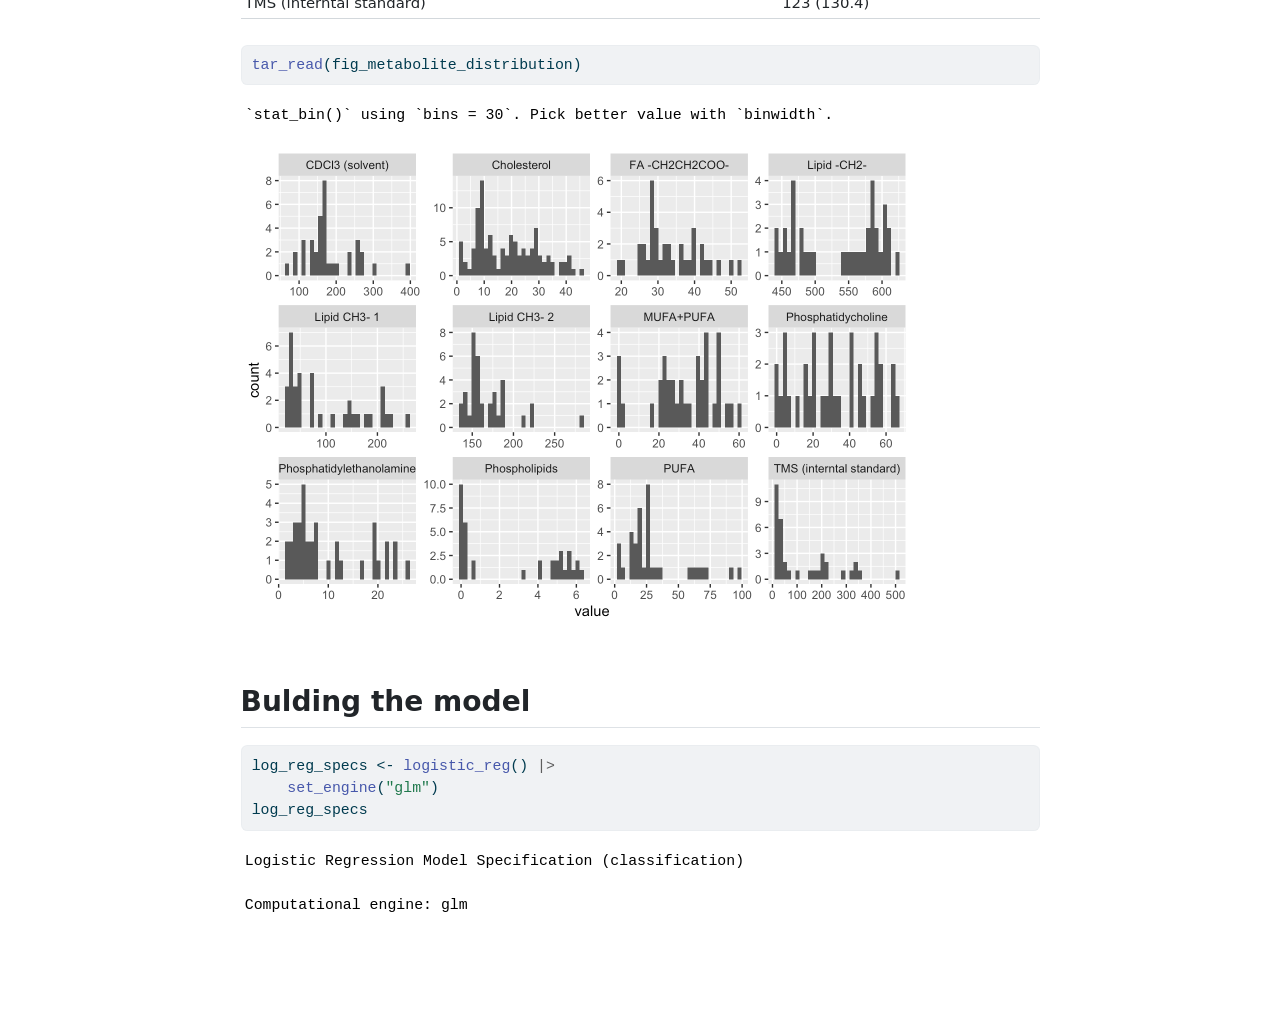
<file: doc/learning.html>
<!DOCTYPE html>
<html xmlns="http://www.w3.org/1999/xhtml" lang="en" xml:lang="en"><head>

<meta charset="utf-8">
<meta name="generator" content="quarto-1.5.57">

<meta name="viewport" content="width=device-width, initial-scale=1.0, user-scalable=yes">

<meta name="author" content="Your Name">

<title>Draft Quarto document</title>
<style>
code{white-space: pre-wrap;}
span.smallcaps{font-variant: small-caps;}
div.columns{display: flex; gap: min(4vw, 1.5em);}
div.column{flex: auto; overflow-x: auto;}
div.hanging-indent{margin-left: 1.5em; text-indent: -1.5em;}
ul.task-list{list-style: none;}
ul.task-list li input[type="checkbox"] {
  width: 0.8em;
  margin: 0 0.8em 0.2em -1em; /* quarto-specific, see https://github.com/quarto-dev/quarto-cli/issues/4556 */ 
  vertical-align: middle;
}
/* CSS for syntax highlighting */
pre > code.sourceCode { white-space: pre; position: relative; }
pre > code.sourceCode > span { line-height: 1.25; }
pre > code.sourceCode > span:empty { height: 1.2em; }
.sourceCode { overflow: visible; }
code.sourceCode > span { color: inherit; text-decoration: inherit; }
div.sourceCode { margin: 1em 0; }
pre.sourceCode { margin: 0; }
@media screen {
div.sourceCode { overflow: auto; }
}
@media print {
pre > code.sourceCode { white-space: pre-wrap; }
pre > code.sourceCode > span { display: inline-block; text-indent: -5em; padding-left: 5em; }
}
pre.numberSource code
  { counter-reset: source-line 0; }
pre.numberSource code > span
  { position: relative; left: -4em; counter-increment: source-line; }
pre.numberSource code > span > a:first-child::before
  { content: counter(source-line);
    position: relative; left: -1em; text-align: right; vertical-align: baseline;
    border: none; display: inline-block;
    -webkit-touch-callout: none; -webkit-user-select: none;
    -khtml-user-select: none; -moz-user-select: none;
    -ms-user-select: none; user-select: none;
    padding: 0 4px; width: 4em;
  }
pre.numberSource { margin-left: 3em;  padding-left: 4px; }
div.sourceCode
  {   }
@media screen {
pre > code.sourceCode > span > a:first-child::before { text-decoration: underline; }
}
</style>


<script src="learning_files/libs/clipboard/clipboard.min.js"></script>
<script src="learning_files/libs/quarto-html/quarto.js"></script>
<script src="learning_files/libs/quarto-html/popper.min.js"></script>
<script src="learning_files/libs/quarto-html/tippy.umd.min.js"></script>
<script src="learning_files/libs/quarto-html/anchor.min.js"></script>
<link href="learning_files/libs/quarto-html/tippy.css" rel="stylesheet">
<link href="learning_files/libs/quarto-html/quarto-syntax-highlighting.css" rel="stylesheet" id="quarto-text-highlighting-styles">
<script src="learning_files/libs/bootstrap/bootstrap.min.js"></script>
<link href="learning_files/libs/bootstrap/bootstrap-icons.css" rel="stylesheet">
<link href="learning_files/libs/bootstrap/bootstrap.min.css" rel="stylesheet" id="quarto-bootstrap" data-mode="light">


</head>

<body class="fullcontent">

<div id="quarto-content" class="page-columns page-rows-contents page-layout-article">

<main class="content" id="quarto-document-content">

<header id="title-block-header" class="quarto-title-block default">
<div class="quarto-title">
<h1 class="title">Draft Quarto document</h1>
</div>



<div class="quarto-title-meta">

    <div>
    <div class="quarto-title-meta-heading">Author</div>
    <div class="quarto-title-meta-contents">
             <p>Your Name </p>
          </div>
  </div>
    
  
    
  </div>
  


</header>


<div class="cell">
<div class="sourceCode cell-code" id="cb1"><pre class="sourceCode r code-with-copy"><code class="sourceCode r"><span id="cb1-1"><a href="#cb1-1" aria-hidden="true" tabindex="-1"></a>targets<span class="sc">::</span><span class="fu">tar_config_set</span>(<span class="at">store =</span> here<span class="sc">::</span><span class="fu">here</span>(<span class="st">"_targets"</span>))</span>
<span id="cb1-2"><a href="#cb1-2" aria-hidden="true" tabindex="-1"></a><span class="fu">library</span>(tidyverse)</span></code><button title="Copy to Clipboard" class="code-copy-button"><i class="bi"></i></button></pre></div>
<div class="cell-output cell-output-stderr">
<pre><code>── Attaching core tidyverse packages ──────────────────────── tidyverse 2.0.0 ──
✔ dplyr     1.1.4     ✔ readr     2.1.5
✔ forcats   1.0.0     ✔ stringr   1.5.1
✔ ggplot2   3.5.1     ✔ tibble    3.2.1
✔ lubridate 1.9.3     ✔ tidyr     1.3.1
✔ purrr     1.0.2     
── Conflicts ────────────────────────────────────────── tidyverse_conflicts() ──
✖ dplyr::filter() masks stats::filter()
✖ dplyr::lag()    masks stats::lag()
ℹ Use the conflicted package (&lt;http://conflicted.r-lib.org/&gt;) to force all conflicts to become errors</code></pre>
</div>
<div class="sourceCode cell-code" id="cb3"><pre class="sourceCode r code-with-copy"><code class="sourceCode r"><span id="cb3-1"><a href="#cb3-1" aria-hidden="true" tabindex="-1"></a><span class="fu">library</span>(targets)</span>
<span id="cb3-2"><a href="#cb3-2" aria-hidden="true" tabindex="-1"></a><span class="fu">library</span>(tidymodels)</span></code><button title="Copy to Clipboard" class="code-copy-button"><i class="bi"></i></button></pre></div>
<div class="cell-output cell-output-stderr">
<pre><code>── Attaching packages ────────────────────────────────────── tidymodels 1.2.0 ──
✔ broom        1.0.7     ✔ rsample      1.2.1
✔ dials        1.3.0     ✔ tune         1.2.1
✔ infer        1.0.7     ✔ workflows    1.1.4
✔ modeldata    1.4.0     ✔ workflowsets 1.1.0
✔ parsnip      1.2.1     ✔ yardstick    1.3.1
✔ recipes      1.1.0     
── Conflicts ───────────────────────────────────────── tidymodels_conflicts() ──
✖ scales::discard() masks purrr::discard()
✖ dplyr::filter()   masks stats::filter()
✖ recipes::fixed()  masks stringr::fixed()
✖ dplyr::lag()      masks stats::lag()
✖ yardstick::spec() masks readr::spec()
✖ recipes::step()   masks stats::step()
• Search for functions across packages at https://www.tidymodels.org/find/</code></pre>
</div>
<div class="sourceCode cell-code" id="cb5"><pre class="sourceCode r code-with-copy"><code class="sourceCode r"><span id="cb5-1"><a href="#cb5-1" aria-hidden="true" tabindex="-1"></a><span class="fu">source</span>(here<span class="sc">::</span><span class="fu">here</span>(<span class="st">"R/functions.R"</span>))</span>
<span id="cb5-2"><a href="#cb5-2" aria-hidden="true" tabindex="-1"></a>lipidomics <span class="ot">&lt;-</span> <span class="fu">tar_read</span>(lipidomics)</span></code><button title="Copy to Clipboard" class="code-copy-button"><i class="bi"></i></button></pre></div>
</div>
<section id="results" class="level2">
<h2 class="anchored" data-anchor-id="results">Results</h2>
<div class="cell">
<div class="sourceCode cell-code" id="cb6"><pre class="sourceCode r code-with-copy"><code class="sourceCode r"><span id="cb6-1"><a href="#cb6-1" aria-hidden="true" tabindex="-1"></a><span class="fu">tar_read</span>(df_stats_by_metabolite) <span class="sc">|&gt;</span></span>
<span id="cb6-2"><a href="#cb6-2" aria-hidden="true" tabindex="-1"></a>  <span class="fu">mutate</span>(<span class="at">MeanSD =</span> glue<span class="sc">::</span><span class="fu">glue</span>(<span class="st">"{value_mean} ({value_sd})"</span>)) <span class="sc">|&gt;</span></span>
<span id="cb6-3"><a href="#cb6-3" aria-hidden="true" tabindex="-1"></a>  <span class="fu">select</span>(<span class="at">Metabolite =</span> metabolite, <span class="st">`</span><span class="at">Mean SD</span><span class="st">`</span> <span class="ot">=</span> MeanSD) <span class="sc">|&gt;</span></span>
<span id="cb6-4"><a href="#cb6-4" aria-hidden="true" tabindex="-1"></a>  knitr<span class="sc">::</span><span class="fu">kable</span>(<span class="at">caption =</span> <span class="st">"Descriptive statistics of the metabolites."</span>)</span></code><button title="Copy to Clipboard" class="code-copy-button"><i class="bi"></i></button></pre></div>
<div class="cell-output-display">
<table class="caption-top table table-sm table-striped small">
<caption>Descriptive statistics of the metabolites.</caption>
<thead>
<tr class="header">
<th style="text-align: left;">Metabolite</th>
<th style="text-align: left;">Mean SD</th>
</tr>
</thead>
<tbody>
<tr class="odd">
<td style="text-align: left;">CDCl3 (solvent)</td>
<td style="text-align: left;">180 (67)</td>
</tr>
<tr class="even">
<td style="text-align: left;">Cholesterol</td>
<td style="text-align: left;">18.6 (11.4)</td>
</tr>
<tr class="odd">
<td style="text-align: left;">FA -CH2CH2COO-</td>
<td style="text-align: left;">33.6 (7.8)</td>
</tr>
<tr class="even">
<td style="text-align: left;">Lipid -CH2-</td>
<td style="text-align: left;">536.6 (61.9)</td>
</tr>
<tr class="odd">
<td style="text-align: left;">Lipid CH3- 1</td>
<td style="text-align: left;">98.3 (73.8)</td>
</tr>
<tr class="even">
<td style="text-align: left;">Lipid CH3- 2</td>
<td style="text-align: left;">168.2 (29.2)</td>
</tr>
<tr class="odd">
<td style="text-align: left;">MUFA+PUFA</td>
<td style="text-align: left;">32.9 (16.1)</td>
</tr>
<tr class="even">
<td style="text-align: left;">PUFA</td>
<td style="text-align: left;">30 (24.1)</td>
</tr>
<tr class="odd">
<td style="text-align: left;">Phosphatidycholine</td>
<td style="text-align: left;">31.7 (20.5)</td>
</tr>
<tr class="even">
<td style="text-align: left;">Phosphatidylethanolamine</td>
<td style="text-align: left;">10 (7.6)</td>
</tr>
<tr class="odd">
<td style="text-align: left;">Phospholipids</td>
<td style="text-align: left;">2.7 (2.6)</td>
</tr>
<tr class="even">
<td style="text-align: left;">TMS (interntal standard)</td>
<td style="text-align: left;">123 (130.4)</td>
</tr>
</tbody>
</table>
</div>
</div>
<div class="cell">
<div class="sourceCode cell-code" id="cb7"><pre class="sourceCode r code-with-copy"><code class="sourceCode r"><span id="cb7-1"><a href="#cb7-1" aria-hidden="true" tabindex="-1"></a><span class="fu">tar_read</span>(fig_metabolite_distribution)</span></code><button title="Copy to Clipboard" class="code-copy-button"><i class="bi"></i></button></pre></div>
<div class="cell-output cell-output-stderr">
<pre><code>`stat_bin()` using `bins = 30`. Pick better value with `binwidth`.</code></pre>
</div>
<div class="cell-output-display">
<div>
<figure class="figure">
<p><img src="learning_files/figure-html/unnamed-chunk-2-1.png" class="img-fluid figure-img" width="672"></p>
</figure>
</div>
</div>
</div>
</section>
<section id="bulding-the-model" class="level2">
<h2 class="anchored" data-anchor-id="bulding-the-model">Bulding the model</h2>
<div class="cell">
<div class="sourceCode cell-code" id="cb9"><pre class="sourceCode r code-with-copy"><code class="sourceCode r"><span id="cb9-1"><a href="#cb9-1" aria-hidden="true" tabindex="-1"></a>log_reg_specs <span class="ot">&lt;-</span> <span class="fu">logistic_reg</span>() <span class="sc">|&gt;</span></span>
<span id="cb9-2"><a href="#cb9-2" aria-hidden="true" tabindex="-1"></a>    <span class="fu">set_engine</span>(<span class="st">"glm"</span>)</span>
<span id="cb9-3"><a href="#cb9-3" aria-hidden="true" tabindex="-1"></a>log_reg_specs</span></code><button title="Copy to Clipboard" class="code-copy-button"><i class="bi"></i></button></pre></div>
<div class="cell-output cell-output-stdout">
<pre><code>Logistic Regression Model Specification (classification)

Computational engine: glm </code></pre>
</div>
</div>
</section>

</main>
<!-- /main column -->
<script id="quarto-html-after-body" type="application/javascript">
window.document.addEventListener("DOMContentLoaded", function (event) {
  const toggleBodyColorMode = (bsSheetEl) => {
    const mode = bsSheetEl.getAttribute("data-mode");
    const bodyEl = window.document.querySelector("body");
    if (mode === "dark") {
      bodyEl.classList.add("quarto-dark");
      bodyEl.classList.remove("quarto-light");
    } else {
      bodyEl.classList.add("quarto-light");
      bodyEl.classList.remove("quarto-dark");
    }
  }
  const toggleBodyColorPrimary = () => {
    const bsSheetEl = window.document.querySelector("link#quarto-bootstrap");
    if (bsSheetEl) {
      toggleBodyColorMode(bsSheetEl);
    }
  }
  toggleBodyColorPrimary();  
  const icon = "";
  const anchorJS = new window.AnchorJS();
  anchorJS.options = {
    placement: 'right',
    icon: icon
  };
  anchorJS.add('.anchored');
  const isCodeAnnotation = (el) => {
    for (const clz of el.classList) {
      if (clz.startsWith('code-annotation-')) {                     
        return true;
      }
    }
    return false;
  }
  const onCopySuccess = function(e) {
    // button target
    const button = e.trigger;
    // don't keep focus
    button.blur();
    // flash "checked"
    button.classList.add('code-copy-button-checked');
    var currentTitle = button.getAttribute("title");
    button.setAttribute("title", "Copied!");
    let tooltip;
    if (window.bootstrap) {
      button.setAttribute("data-bs-toggle", "tooltip");
      button.setAttribute("data-bs-placement", "left");
      button.setAttribute("data-bs-title", "Copied!");
      tooltip = new bootstrap.Tooltip(button, 
        { trigger: "manual", 
          customClass: "code-copy-button-tooltip",
          offset: [0, -8]});
      tooltip.show();    
    }
    setTimeout(function() {
      if (tooltip) {
        tooltip.hide();
        button.removeAttribute("data-bs-title");
        button.removeAttribute("data-bs-toggle");
        button.removeAttribute("data-bs-placement");
      }
      button.setAttribute("title", currentTitle);
      button.classList.remove('code-copy-button-checked');
    }, 1000);
    // clear code selection
    e.clearSelection();
  }
  const getTextToCopy = function(trigger) {
      const codeEl = trigger.previousElementSibling.cloneNode(true);
      for (const childEl of codeEl.children) {
        if (isCodeAnnotation(childEl)) {
          childEl.remove();
        }
      }
      return codeEl.innerText;
  }
  const clipboard = new window.ClipboardJS('.code-copy-button:not([data-in-quarto-modal])', {
    text: getTextToCopy
  });
  clipboard.on('success', onCopySuccess);
  if (window.document.getElementById('quarto-embedded-source-code-modal')) {
    // For code content inside modals, clipBoardJS needs to be initialized with a container option
    // TODO: Check when it could be a function (https://github.com/zenorocha/clipboard.js/issues/860)
    const clipboardModal = new window.ClipboardJS('.code-copy-button[data-in-quarto-modal]', {
      text: getTextToCopy,
      container: window.document.getElementById('quarto-embedded-source-code-modal')
    });
    clipboardModal.on('success', onCopySuccess);
  }
    var localhostRegex = new RegExp(/^(?:http|https):\/\/localhost\:?[0-9]*\//);
    var mailtoRegex = new RegExp(/^mailto:/);
      var filterRegex = new RegExp('/' + window.location.host + '/');
    var isInternal = (href) => {
        return filterRegex.test(href) || localhostRegex.test(href) || mailtoRegex.test(href);
    }
    // Inspect non-navigation links and adorn them if external
 	var links = window.document.querySelectorAll('a[href]:not(.nav-link):not(.navbar-brand):not(.toc-action):not(.sidebar-link):not(.sidebar-item-toggle):not(.pagination-link):not(.no-external):not([aria-hidden]):not(.dropdown-item):not(.quarto-navigation-tool):not(.about-link)');
    for (var i=0; i<links.length; i++) {
      const link = links[i];
      if (!isInternal(link.href)) {
        // undo the damage that might have been done by quarto-nav.js in the case of
        // links that we want to consider external
        if (link.dataset.originalHref !== undefined) {
          link.href = link.dataset.originalHref;
        }
      }
    }
  function tippyHover(el, contentFn, onTriggerFn, onUntriggerFn) {
    const config = {
      allowHTML: true,
      maxWidth: 500,
      delay: 100,
      arrow: false,
      appendTo: function(el) {
          return el.parentElement;
      },
      interactive: true,
      interactiveBorder: 10,
      theme: 'quarto',
      placement: 'bottom-start',
    };
    if (contentFn) {
      config.content = contentFn;
    }
    if (onTriggerFn) {
      config.onTrigger = onTriggerFn;
    }
    if (onUntriggerFn) {
      config.onUntrigger = onUntriggerFn;
    }
    window.tippy(el, config); 
  }
  const noterefs = window.document.querySelectorAll('a[role="doc-noteref"]');
  for (var i=0; i<noterefs.length; i++) {
    const ref = noterefs[i];
    tippyHover(ref, function() {
      // use id or data attribute instead here
      let href = ref.getAttribute('data-footnote-href') || ref.getAttribute('href');
      try { href = new URL(href).hash; } catch {}
      const id = href.replace(/^#\/?/, "");
      const note = window.document.getElementById(id);
      if (note) {
        return note.innerHTML;
      } else {
        return "";
      }
    });
  }
  const xrefs = window.document.querySelectorAll('a.quarto-xref');
  const processXRef = (id, note) => {
    // Strip column container classes
    const stripColumnClz = (el) => {
      el.classList.remove("page-full", "page-columns");
      if (el.children) {
        for (const child of el.children) {
          stripColumnClz(child);
        }
      }
    }
    stripColumnClz(note)
    if (id === null || id.startsWith('sec-')) {
      // Special case sections, only their first couple elements
      const container = document.createElement("div");
      if (note.children && note.children.length > 2) {
        container.appendChild(note.children[0].cloneNode(true));
        for (let i = 1; i < note.children.length; i++) {
          const child = note.children[i];
          if (child.tagName === "P" && child.innerText === "") {
            continue;
          } else {
            container.appendChild(child.cloneNode(true));
            break;
          }
        }
        if (window.Quarto?.typesetMath) {
          window.Quarto.typesetMath(container);
        }
        return container.innerHTML
      } else {
        if (window.Quarto?.typesetMath) {
          window.Quarto.typesetMath(note);
        }
        return note.innerHTML;
      }
    } else {
      // Remove any anchor links if they are present
      const anchorLink = note.querySelector('a.anchorjs-link');
      if (anchorLink) {
        anchorLink.remove();
      }
      if (window.Quarto?.typesetMath) {
        window.Quarto.typesetMath(note);
      }
      // TODO in 1.5, we should make sure this works without a callout special case
      if (note.classList.contains("callout")) {
        return note.outerHTML;
      } else {
        return note.innerHTML;
      }
    }
  }
  for (var i=0; i<xrefs.length; i++) {
    const xref = xrefs[i];
    tippyHover(xref, undefined, function(instance) {
      instance.disable();
      let url = xref.getAttribute('href');
      let hash = undefined; 
      if (url.startsWith('#')) {
        hash = url;
      } else {
        try { hash = new URL(url).hash; } catch {}
      }
      if (hash) {
        const id = hash.replace(/^#\/?/, "");
        const note = window.document.getElementById(id);
        if (note !== null) {
          try {
            const html = processXRef(id, note.cloneNode(true));
            instance.setContent(html);
          } finally {
            instance.enable();
            instance.show();
          }
        } else {
          // See if we can fetch this
          fetch(url.split('#')[0])
          .then(res => res.text())
          .then(html => {
            const parser = new DOMParser();
            const htmlDoc = parser.parseFromString(html, "text/html");
            const note = htmlDoc.getElementById(id);
            if (note !== null) {
              const html = processXRef(id, note);
              instance.setContent(html);
            } 
          }).finally(() => {
            instance.enable();
            instance.show();
          });
        }
      } else {
        // See if we can fetch a full url (with no hash to target)
        // This is a special case and we should probably do some content thinning / targeting
        fetch(url)
        .then(res => res.text())
        .then(html => {
          const parser = new DOMParser();
          const htmlDoc = parser.parseFromString(html, "text/html");
          const note = htmlDoc.querySelector('main.content');
          if (note !== null) {
            // This should only happen for chapter cross references
            // (since there is no id in the URL)
            // remove the first header
            if (note.children.length > 0 && note.children[0].tagName === "HEADER") {
              note.children[0].remove();
            }
            const html = processXRef(null, note);
            instance.setContent(html);
          } 
        }).finally(() => {
          instance.enable();
          instance.show();
        });
      }
    }, function(instance) {
    });
  }
      let selectedAnnoteEl;
      const selectorForAnnotation = ( cell, annotation) => {
        let cellAttr = 'data-code-cell="' + cell + '"';
        let lineAttr = 'data-code-annotation="' +  annotation + '"';
        const selector = 'span[' + cellAttr + '][' + lineAttr + ']';
        return selector;
      }
      const selectCodeLines = (annoteEl) => {
        const doc = window.document;
        const targetCell = annoteEl.getAttribute("data-target-cell");
        const targetAnnotation = annoteEl.getAttribute("data-target-annotation");
        const annoteSpan = window.document.querySelector(selectorForAnnotation(targetCell, targetAnnotation));
        const lines = annoteSpan.getAttribute("data-code-lines").split(",");
        const lineIds = lines.map((line) => {
          return targetCell + "-" + line;
        })
        let top = null;
        let height = null;
        let parent = null;
        if (lineIds.length > 0) {
            //compute the position of the single el (top and bottom and make a div)
            const el = window.document.getElementById(lineIds[0]);
            top = el.offsetTop;
            height = el.offsetHeight;
            parent = el.parentElement.parentElement;
          if (lineIds.length > 1) {
            const lastEl = window.document.getElementById(lineIds[lineIds.length - 1]);
            const bottom = lastEl.offsetTop + lastEl.offsetHeight;
            height = bottom - top;
          }
          if (top !== null && height !== null && parent !== null) {
            // cook up a div (if necessary) and position it 
            let div = window.document.getElementById("code-annotation-line-highlight");
            if (div === null) {
              div = window.document.createElement("div");
              div.setAttribute("id", "code-annotation-line-highlight");
              div.style.position = 'absolute';
              parent.appendChild(div);
            }
            div.style.top = top - 2 + "px";
            div.style.height = height + 4 + "px";
            div.style.left = 0;
            let gutterDiv = window.document.getElementById("code-annotation-line-highlight-gutter");
            if (gutterDiv === null) {
              gutterDiv = window.document.createElement("div");
              gutterDiv.setAttribute("id", "code-annotation-line-highlight-gutter");
              gutterDiv.style.position = 'absolute';
              const codeCell = window.document.getElementById(targetCell);
              const gutter = codeCell.querySelector('.code-annotation-gutter');
              gutter.appendChild(gutterDiv);
            }
            gutterDiv.style.top = top - 2 + "px";
            gutterDiv.style.height = height + 4 + "px";
          }
          selectedAnnoteEl = annoteEl;
        }
      };
      const unselectCodeLines = () => {
        const elementsIds = ["code-annotation-line-highlight", "code-annotation-line-highlight-gutter"];
        elementsIds.forEach((elId) => {
          const div = window.document.getElementById(elId);
          if (div) {
            div.remove();
          }
        });
        selectedAnnoteEl = undefined;
      };
        // Handle positioning of the toggle
    window.addEventListener(
      "resize",
      throttle(() => {
        elRect = undefined;
        if (selectedAnnoteEl) {
          selectCodeLines(selectedAnnoteEl);
        }
      }, 10)
    );
    function throttle(fn, ms) {
    let throttle = false;
    let timer;
      return (...args) => {
        if(!throttle) { // first call gets through
            fn.apply(this, args);
            throttle = true;
        } else { // all the others get throttled
            if(timer) clearTimeout(timer); // cancel #2
            timer = setTimeout(() => {
              fn.apply(this, args);
              timer = throttle = false;
            }, ms);
        }
      };
    }
      // Attach click handler to the DT
      const annoteDls = window.document.querySelectorAll('dt[data-target-cell]');
      for (const annoteDlNode of annoteDls) {
        annoteDlNode.addEventListener('click', (event) => {
          const clickedEl = event.target;
          if (clickedEl !== selectedAnnoteEl) {
            unselectCodeLines();
            const activeEl = window.document.querySelector('dt[data-target-cell].code-annotation-active');
            if (activeEl) {
              activeEl.classList.remove('code-annotation-active');
            }
            selectCodeLines(clickedEl);
            clickedEl.classList.add('code-annotation-active');
          } else {
            // Unselect the line
            unselectCodeLines();
            clickedEl.classList.remove('code-annotation-active');
          }
        });
      }
  const findCites = (el) => {
    const parentEl = el.parentElement;
    if (parentEl) {
      const cites = parentEl.dataset.cites;
      if (cites) {
        return {
          el,
          cites: cites.split(' ')
        };
      } else {
        return findCites(el.parentElement)
      }
    } else {
      return undefined;
    }
  };
  var bibliorefs = window.document.querySelectorAll('a[role="doc-biblioref"]');
  for (var i=0; i<bibliorefs.length; i++) {
    const ref = bibliorefs[i];
    const citeInfo = findCites(ref);
    if (citeInfo) {
      tippyHover(citeInfo.el, function() {
        var popup = window.document.createElement('div');
        citeInfo.cites.forEach(function(cite) {
          var citeDiv = window.document.createElement('div');
          citeDiv.classList.add('hanging-indent');
          citeDiv.classList.add('csl-entry');
          var biblioDiv = window.document.getElementById('ref-' + cite);
          if (biblioDiv) {
            citeDiv.innerHTML = biblioDiv.innerHTML;
          }
          popup.appendChild(citeDiv);
        });
        return popup.innerHTML;
      });
    }
  }
});
</script>
</div> <!-- /content -->




</body></html>
</file>
<file: site_libs/quarto-html/tippy.css>
.tippy-box[data-animation=fade][data-state=hidden]{opacity:0}[data-tippy-root]{max-width:calc(100vw - 10px)}.tippy-box{position:relative;background-color:#333;color:#fff;border-radius:4px;font-size:14px;line-height:1.4;white-space:normal;outline:0;transition-property:transform,visibility,opacity}.tippy-box[data-placement^=top]>.tippy-arrow{bottom:0}.tippy-box[data-placement^=top]>.tippy-arrow:before{bottom:-7px;left:0;border-width:8px 8px 0;border-top-color:initial;transform-origin:center top}.tippy-box[data-placement^=bottom]>.tippy-arrow{top:0}.tippy-box[data-placement^=bottom]>.tippy-arrow:before{top:-7px;left:0;border-width:0 8px 8px;border-bottom-color:initial;transform-origin:center bottom}.tippy-box[data-placement^=left]>.tippy-arrow{right:0}.tippy-box[data-placement^=left]>.tippy-arrow:before{border-width:8px 0 8px 8px;border-left-color:initial;right:-7px;transform-origin:center left}.tippy-box[data-placement^=right]>.tippy-arrow{left:0}.tippy-box[data-placement^=right]>.tippy-arrow:before{left:-7px;border-width:8px 8px 8px 0;border-right-color:initial;transform-origin:center right}.tippy-box[data-inertia][data-state=visible]{transition-timing-function:cubic-bezier(.54,1.5,.38,1.11)}.tippy-arrow{width:16px;height:16px;color:#333}.tippy-arrow:before{content:"";position:absolute;border-color:transparent;border-style:solid}.tippy-content{position:relative;padding:5px 9px;z-index:1}
</file>
<file: site_libs/quarto-html/quarto-syntax-highlighting.css>
/* quarto syntax highlight colors */
:root {
  --quarto-hl-ot-color: #003B4F;
  --quarto-hl-at-color: #657422;
  --quarto-hl-ss-color: #20794D;
  --quarto-hl-an-color: #5E5E5E;
  --quarto-hl-fu-color: #4758AB;
  --quarto-hl-st-color: #20794D;
  --quarto-hl-cf-color: #003B4F;
  --quarto-hl-op-color: #5E5E5E;
  --quarto-hl-er-color: #AD0000;
  --quarto-hl-bn-color: #AD0000;
  --quarto-hl-al-color: #AD0000;
  --quarto-hl-va-color: #111111;
  --quarto-hl-bu-color: inherit;
  --quarto-hl-ex-color: inherit;
  --quarto-hl-pp-color: #AD0000;
  --quarto-hl-in-color: #5E5E5E;
  --quarto-hl-vs-color: #20794D;
  --quarto-hl-wa-color: #5E5E5E;
  --quarto-hl-do-color: #5E5E5E;
  --quarto-hl-im-color: #00769E;
  --quarto-hl-ch-color: #20794D;
  --quarto-hl-dt-color: #AD0000;
  --quarto-hl-fl-color: #AD0000;
  --quarto-hl-co-color: #5E5E5E;
  --quarto-hl-cv-color: #5E5E5E;
  --quarto-hl-cn-color: #8f5902;
  --quarto-hl-sc-color: #5E5E5E;
  --quarto-hl-dv-color: #AD0000;
  --quarto-hl-kw-color: #003B4F;
}

/* other quarto variables */
:root {
  --quarto-font-monospace: SFMono-Regular, Menlo, Monaco, Consolas, "Liberation Mono", "Courier New", monospace;
}

pre > code.sourceCode > span {
  color: #003B4F;
}

code span {
  color: #003B4F;
}

code.sourceCode > span {
  color: #003B4F;
}

div.sourceCode,
div.sourceCode pre.sourceCode {
  color: #003B4F;
}

code span.ot {
  color: #003B4F;
  font-style: inherit;
}

code span.at {
  color: #657422;
  font-style: inherit;
}

code span.ss {
  color: #20794D;
  font-style: inherit;
}

code span.an {
  color: #5E5E5E;
  font-style: inherit;
}

code span.fu {
  color: #4758AB;
  font-style: inherit;
}

code span.st {
  color: #20794D;
  font-style: inherit;
}

code span.cf {
  color: #003B4F;
  font-style: inherit;
}

code span.op {
  color: #5E5E5E;
  font-style: inherit;
}

code span.er {
  color: #AD0000;
  font-style: inherit;
}

code span.bn {
  color: #AD0000;
  font-style: inherit;
}

code span.al {
  color: #AD0000;
  font-style: inherit;
}

code span.va {
  color: #111111;
  font-style: inherit;
}

code span.bu {
  font-style: inherit;
}

code span.ex {
  font-style: inherit;
}

code span.pp {
  color: #AD0000;
  font-style: inherit;
}

code span.in {
  color: #5E5E5E;
  font-style: inherit;
}

code span.vs {
  color: #20794D;
  font-style: inherit;
}

code span.wa {
  color: #5E5E5E;
  font-style: italic;
}

code span.do {
  color: #5E5E5E;
  font-style: italic;
}

code span.im {
  color: #00769E;
  font-style: inherit;
}

code span.ch {
  color: #20794D;
  font-style: inherit;
}

code span.dt {
  color: #AD0000;
  font-style: inherit;
}

code span.fl {
  color: #AD0000;
  font-style: inherit;
}

code span.co {
  color: #5E5E5E;
  font-style: inherit;
}

code span.cv {
  color: #5E5E5E;
  font-style: italic;
}

code span.cn {
  color: #8f5902;
  font-style: inherit;
}

code span.sc {
  color: #5E5E5E;
  font-style: inherit;
}

code span.dv {
  color: #AD0000;
  font-style: inherit;
}

code span.kw {
  color: #003B4F;
  font-style: inherit;
}

.prevent-inlining {
  content: "</";
}

/*# sourceMappingURL=debc5d5d77c3f9108843748ff7464032.css.map */
</file>
<file: doc/learning_files/libs/quarto-html/tippy.css>
.tippy-box[data-animation=fade][data-state=hidden]{opacity:0}[data-tippy-root]{max-width:calc(100vw - 10px)}.tippy-box{position:relative;background-color:#333;color:#fff;border-radius:4px;font-size:14px;line-height:1.4;white-space:normal;outline:0;transition-property:transform,visibility,opacity}.tippy-box[data-placement^=top]>.tippy-arrow{bottom:0}.tippy-box[data-placement^=top]>.tippy-arrow:before{bottom:-7px;left:0;border-width:8px 8px 0;border-top-color:initial;transform-origin:center top}.tippy-box[data-placement^=bottom]>.tippy-arrow{top:0}.tippy-box[data-placement^=bottom]>.tippy-arrow:before{top:-7px;left:0;border-width:0 8px 8px;border-bottom-color:initial;transform-origin:center bottom}.tippy-box[data-placement^=left]>.tippy-arrow{right:0}.tippy-box[data-placement^=left]>.tippy-arrow:before{border-width:8px 0 8px 8px;border-left-color:initial;right:-7px;transform-origin:center left}.tippy-box[data-placement^=right]>.tippy-arrow{left:0}.tippy-box[data-placement^=right]>.tippy-arrow:before{left:-7px;border-width:8px 8px 8px 0;border-right-color:initial;transform-origin:center right}.tippy-box[data-inertia][data-state=visible]{transition-timing-function:cubic-bezier(.54,1.5,.38,1.11)}.tippy-arrow{width:16px;height:16px;color:#333}.tippy-arrow:before{content:"";position:absolute;border-color:transparent;border-style:solid}.tippy-content{position:relative;padding:5px 9px;z-index:1}
</file>
<file: doc/learning_files/libs/quarto-html/quarto-syntax-highlighting.css>
/* quarto syntax highlight colors */
:root {
  --quarto-hl-ot-color: #003B4F;
  --quarto-hl-at-color: #657422;
  --quarto-hl-ss-color: #20794D;
  --quarto-hl-an-color: #5E5E5E;
  --quarto-hl-fu-color: #4758AB;
  --quarto-hl-st-color: #20794D;
  --quarto-hl-cf-color: #003B4F;
  --quarto-hl-op-color: #5E5E5E;
  --quarto-hl-er-color: #AD0000;
  --quarto-hl-bn-color: #AD0000;
  --quarto-hl-al-color: #AD0000;
  --quarto-hl-va-color: #111111;
  --quarto-hl-bu-color: inherit;
  --quarto-hl-ex-color: inherit;
  --quarto-hl-pp-color: #AD0000;
  --quarto-hl-in-color: #5E5E5E;
  --quarto-hl-vs-color: #20794D;
  --quarto-hl-wa-color: #5E5E5E;
  --quarto-hl-do-color: #5E5E5E;
  --quarto-hl-im-color: #00769E;
  --quarto-hl-ch-color: #20794D;
  --quarto-hl-dt-color: #AD0000;
  --quarto-hl-fl-color: #AD0000;
  --quarto-hl-co-color: #5E5E5E;
  --quarto-hl-cv-color: #5E5E5E;
  --quarto-hl-cn-color: #8f5902;
  --quarto-hl-sc-color: #5E5E5E;
  --quarto-hl-dv-color: #AD0000;
  --quarto-hl-kw-color: #003B4F;
}

/* other quarto variables */
:root {
  --quarto-font-monospace: SFMono-Regular, Menlo, Monaco, Consolas, "Liberation Mono", "Courier New", monospace;
}

pre > code.sourceCode > span {
  color: #003B4F;
}

code span {
  color: #003B4F;
}

code.sourceCode > span {
  color: #003B4F;
}

div.sourceCode,
div.sourceCode pre.sourceCode {
  color: #003B4F;
}

code span.ot {
  color: #003B4F;
  font-style: inherit;
}

code span.at {
  color: #657422;
  font-style: inherit;
}

code span.ss {
  color: #20794D;
  font-style: inherit;
}

code span.an {
  color: #5E5E5E;
  font-style: inherit;
}

code span.fu {
  color: #4758AB;
  font-style: inherit;
}

code span.st {
  color: #20794D;
  font-style: inherit;
}

code span.cf {
  color: #003B4F;
  font-weight: bold;
  font-style: inherit;
}

code span.op {
  color: #5E5E5E;
  font-style: inherit;
}

code span.er {
  color: #AD0000;
  font-style: inherit;
}

code span.bn {
  color: #AD0000;
  font-style: inherit;
}

code span.al {
  color: #AD0000;
  font-style: inherit;
}

code span.va {
  color: #111111;
  font-style: inherit;
}

code span.bu {
  font-style: inherit;
}

code span.ex {
  font-style: inherit;
}

code span.pp {
  color: #AD0000;
  font-style: inherit;
}

code span.in {
  color: #5E5E5E;
  font-style: inherit;
}

code span.vs {
  color: #20794D;
  font-style: inherit;
}

code span.wa {
  color: #5E5E5E;
  font-style: italic;
}

code span.do {
  color: #5E5E5E;
  font-style: italic;
}

code span.im {
  color: #00769E;
  font-style: inherit;
}

code span.ch {
  color: #20794D;
  font-style: inherit;
}

code span.dt {
  color: #AD0000;
  font-style: inherit;
}

code span.fl {
  color: #AD0000;
  font-style: inherit;
}

code span.co {
  color: #5E5E5E;
  font-style: inherit;
}

code span.cv {
  color: #5E5E5E;
  font-style: italic;
}

code span.cn {
  color: #8f5902;
  font-style: inherit;
}

code span.sc {
  color: #5E5E5E;
  font-style: inherit;
}

code span.dv {
  color: #AD0000;
  font-style: inherit;
}

code span.kw {
  color: #003B4F;
  font-weight: bold;
  font-style: inherit;
}

.prevent-inlining {
  content: "</";
}

/*# sourceMappingURL=debc5d5d77c3f9108843748ff7464032.css.map */
</file>
